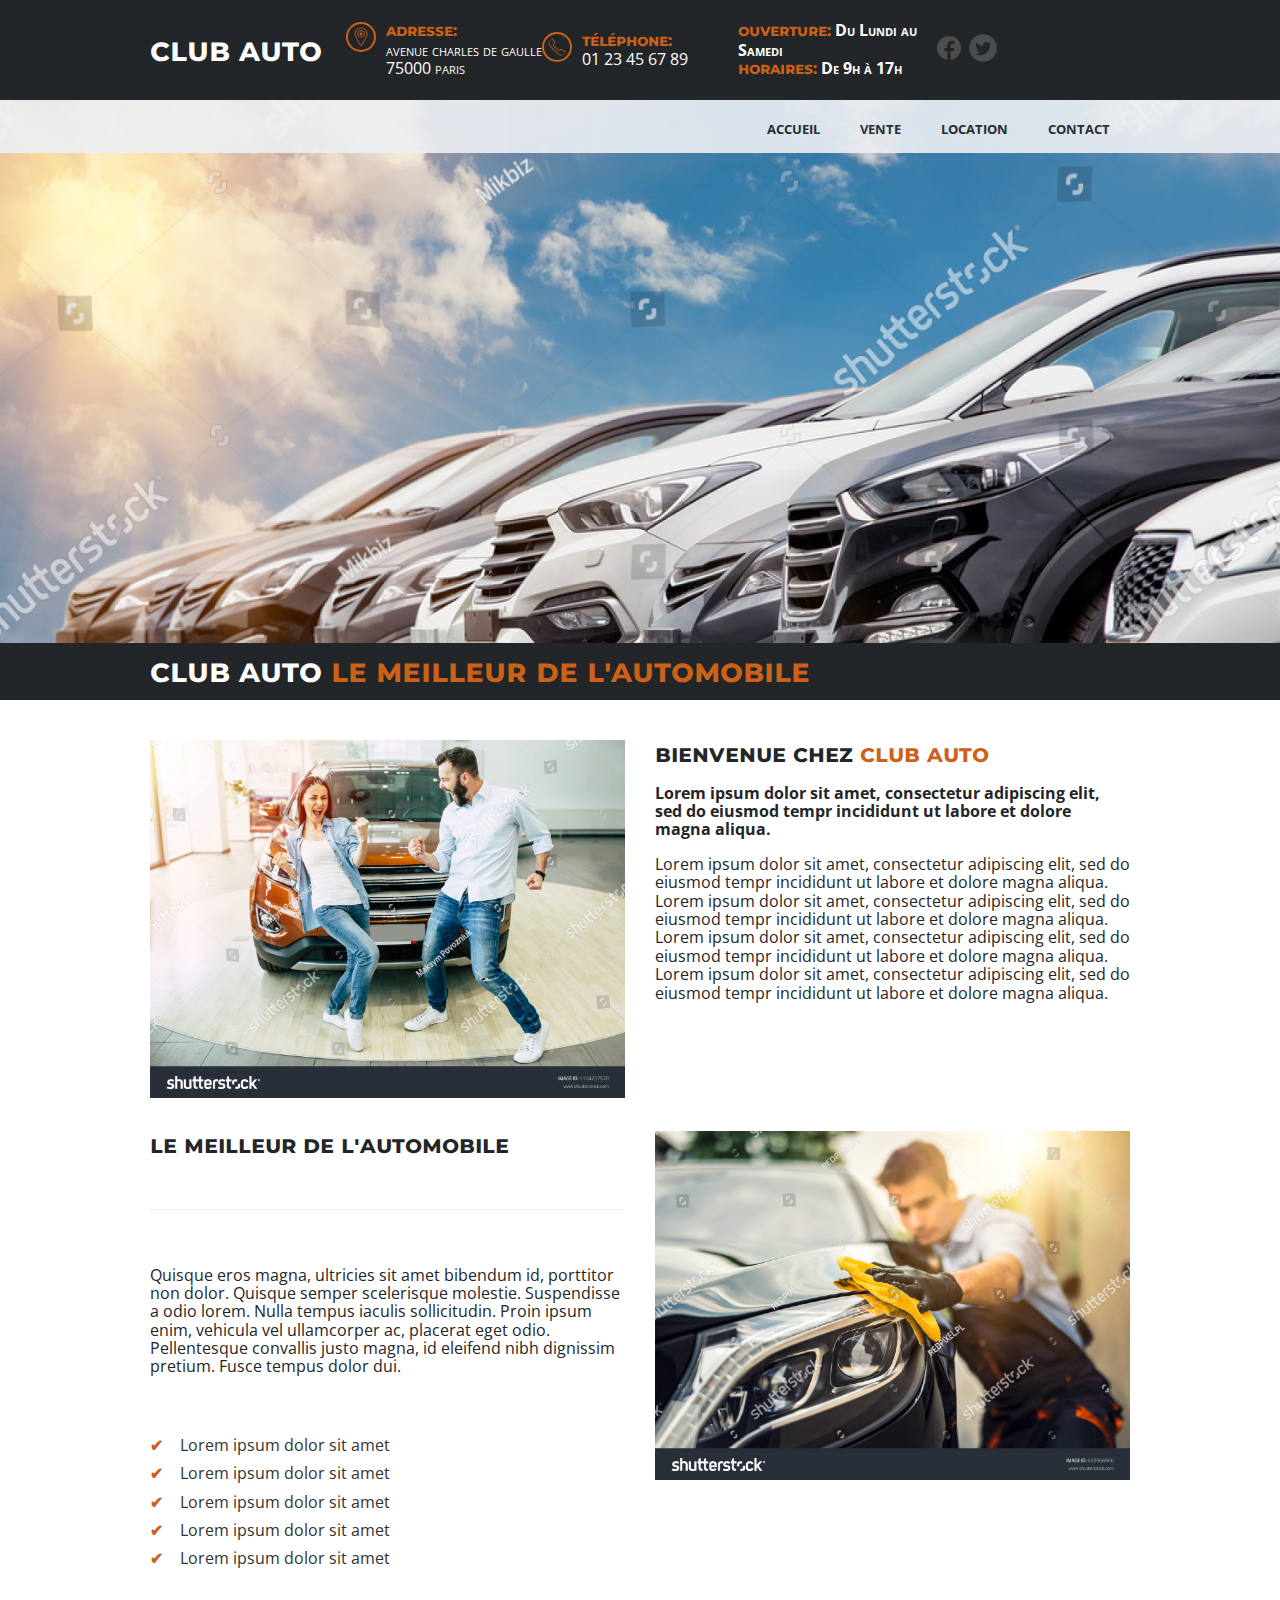
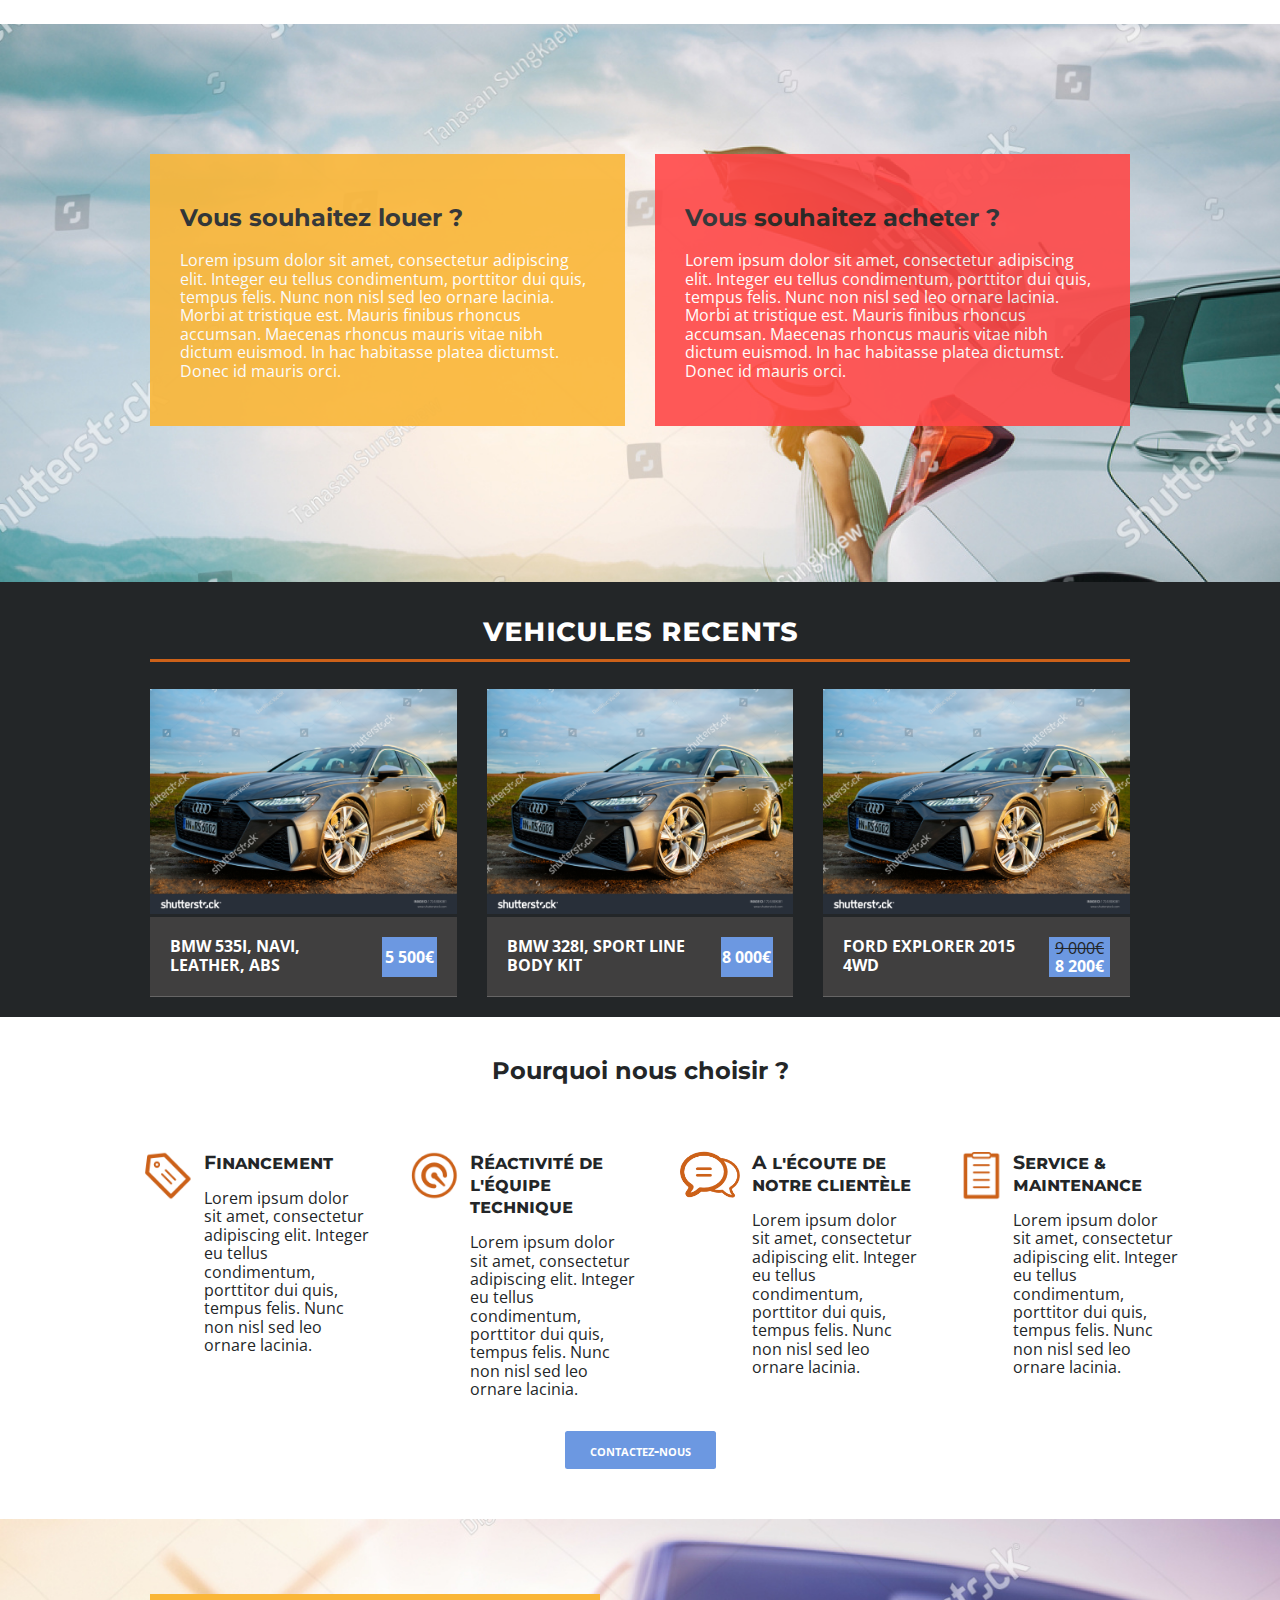
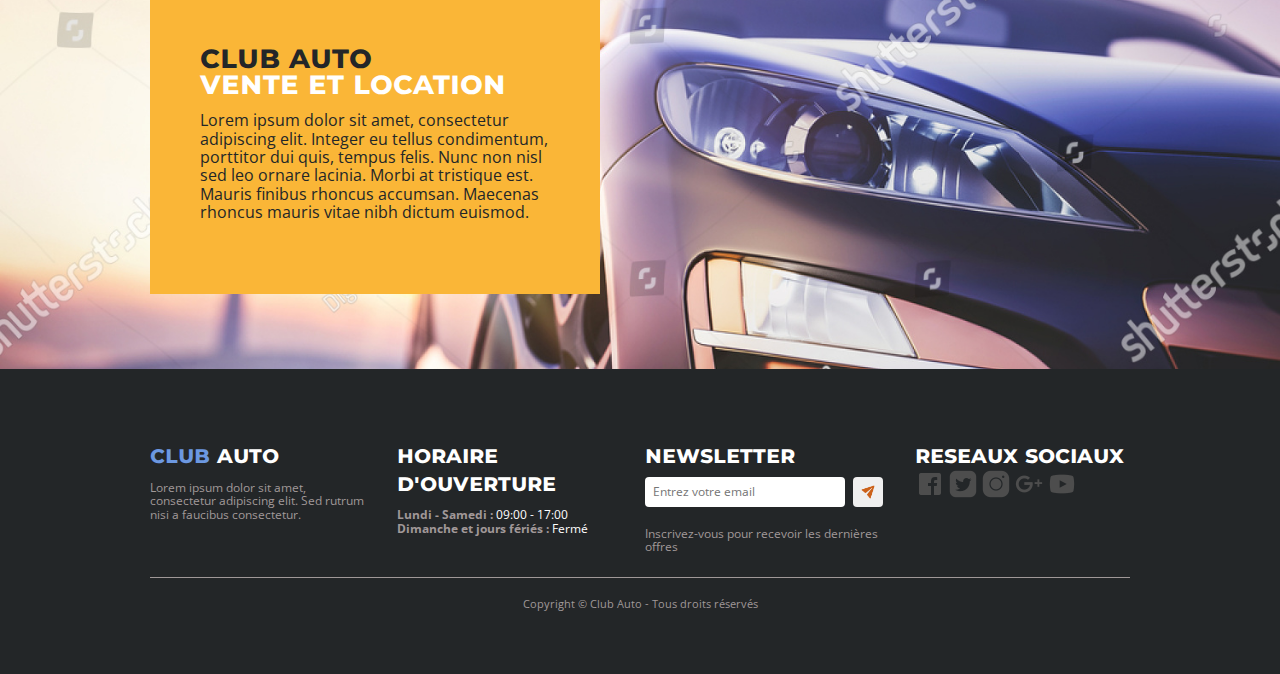
<file: index.html>
<!DOCTYPE html>
<html lang="fr">
  <head>
    <meta charset="utf-8" />
    <meta name="viewport" content="width=device-width, initial-scale=1.0" />
    <title>Club auto Le meilleur de l'automobile</title>
    <link rel="stylesheet" href="CSS/normalize.css" />
    <link rel="stylesheet" href="CSS/filRouge.css" />
  </head>
  <body>
    <header id="mainHeader">
      <div class="about smallCaps">
        <div class="logoHeader"><h1>club auto</h1></div>
        <div class="iconTextContact">
          <div class="iconWrapper">
            <img
              src="/images/iconAddress.png"
              class="iconRound"
              alt="iconAdress"
            />
          </div>
          <div class="textWrapper">
            <h2 class="noMargin orangeText">adresse:</h2>
            <p class="noMargin">
              avenue charles de gaulle <br />
              75000 paris
            </p>
          </div>
        </div>
        <div class="iconTextContact">
          <div class="iconWrapper">
            <img src="/images/iconPhone.png" class="iconRound" alt="iconTel" />
          </div>
          <div class="textWrapper">
            <h2 class="noMargin orangeText">téléphone:</h2>
            <p class="noMargin">01 23 45 67 89</p>
          </div>
        </div>
        <ul class="openingTextContact noMargin">
          <li class="textWrapper">
            <h2 class="orangeText">ouverture:</h2>
            <p><strong>Du Lundi au Samedi</strong></p>
          </li>
          <li class="textWrapper">
            <h2 class="orangeText">horaires:</h2>
            <p><strong>De 9h à 17h</strong></p>
          </li>
        </ul>
        <div class="social">
          <a href="https://www.facebook.com"
            ><img src="images/roundfb.png" alt="logoFcb"
          /></a>
          <a href="https://www.twitter.com"
            ><img src="images/roundtwt.png" alt="logoTwt"
          /></a>
        </div>
      </div>
      <nav id="mainNav">
        <ul class="noList">
          <li class="smallCaps">
            <a
              href="index.html"
              title="Vers la page d'accueil du site 'Club Auto'"
              >accueil</a
            >
          </li>
          <li class="smallCaps">
            <a
              href="vente.html"
              title="Vers la page de vente de voitures de ce site"
              >vente</a
            >
          </li>
          <li class="smallCaps">
            <a
              href="location.html"
              title="Vers la page de location de voitures de ce site"
              >location</a
            >
          </li>
          <li class="smallCaps">
            <a href="contact.html" title="Vers la page de contact de ce site"
              >contact</a
            >
          </li>
        </ul>
      </nav>
      <button id="menuToggle">
        <img src="/images/hamburger.svg" alt="Ouvrir / Fermer le menu" />
      </button>
    </header>
    <!--Ici se termine le #mainHeader-->
    <main id="pageContent">
      <header id="imgHeader" class="generalImg">
        <h1 class="smallCaps backBlack noMargin">
          club auto <strong>le meilleur de l'automobile</strong>
        </h1>
      </header>
      <section class="flexColumn" id="presentation">
        <!--partie à diviser en 4-->
        <div class="conteneurFlex">
          <div class="half">
            <!--1 image-->
            <img
              src="images/clients.jpg"
              alt="Deux personnes dansent dans un showroom de voitures"
              class="flexImg leftImg"
            />
          </div>
          <div class="half flexText">
            <!--2 texte-->
            <h2 class="smallCaps noMargin">
              bienvenue chez <strong>club auto</strong>
            </h2>
            <p class="bold">
              Lorem ipsum dolor sit amet, consectetur adipiscing elit, sed do
              eiusmod tempr incididunt ut labore et dolore magna aliqua.
            </p>
            <p>
              Lorem ipsum dolor sit amet, consectetur adipiscing elit, sed do
              eiusmod tempr incididunt ut labore et dolore magna aliqua. Lorem
              ipsum dolor sit amet, consectetur adipiscing elit, sed do eiusmod
              tempr incididunt ut labore et dolore magna aliqua. Lorem ipsum
              dolor sit amet, consectetur adipiscing elit, sed do eiusmod tempr
              incididunt ut labore et dolore magna aliqua. Lorem ipsum dolor sit
              amet, consectetur adipiscing elit, sed do eiusmod tempr incididunt
              ut labore et dolore magna aliqua.
            </p>
          </div>
        </div>
        <div class="conteneurFlex">
          <div class="half">
            <!--3 texte-->
            <h2 class="smallCaps noMargin border">
              le meilleur de l'automobile
            </h2>
            <p class="space">
              Quisque eros magna, ultricies sit amet bibendum id, porttitor non
              dolor. Quisque semper scelerisque molestie. Suspendisse a odio
              lorem. Nulla tempus iaculis sollicitudin. Proin ipsum enim,
              vehicula vel ullamcorper ac, placerat eget odio. Pellentesque
              convallis justo magna, id eleifend nibh dignissim pretium. Fusce
              tempus dolor dui.
            </p>
            <ul class="checklist">
              <li>Lorem ipsum dolor sit amet</li>
              <li>Lorem ipsum dolor sit amet</li>
              <li>Lorem ipsum dolor sit amet</li>
              <li>Lorem ipsum dolor sit amet</li>
              <li>Lorem ipsum dolor sit amet</li>
            </ul>
          </div>
          <div class="half">
            <!--4 image-->
            <img
              src="images/entretien.jpg"
              alt="Entretien de voiture"
              class="flexImg rightImg"
            />
          </div>
        </div>
      </section>
      <section id="store" class="generalImg">
        <div class="rentSell">
          <div class="yellow">
            <h2>Vous souhaitez louer ?</h2>
            <p>
              Lorem ipsum dolor sit amet, consectetur adipiscing elit. Integer
              eu tellus condimentum, porttitor dui quis, tempus felis. Nunc non
              nisl sed leo ornare lacinia. Morbi at tristique est. Mauris
              finibus rhoncus accumsan. Maecenas rhoncus mauris vitae nibh
              dictum euismod. In hac habitasse platea dictumst. Donec id mauris
              orci.
            </p>
          </div>
          <div class="red">
            <h2>Vous souhaitez acheter ?</h2>
            <p>
              Lorem ipsum dolor sit amet, consectetur adipiscing elit. Integer
              eu tellus condimentum, porttitor dui quis, tempus felis. Nunc non
              nisl sed leo ornare lacinia. Morbi at tristique est. Mauris
              finibus rhoncus accumsan. Maecenas rhoncus mauris vitae nibh
              dictum euismod. In hac habitasse platea dictumst. Donec id mauris
              orci.
            </p>
          </div>
        </div>
        <div class="recentVehicles">
          <h2 class="smallCaps whiteFont">vehicules recents</h2>
          <!--Choix des véhicules-->
          <div class="row">
            <div>
              <img src="images/vehicule2.jpg" alt="BMW 535i" />
              <div class="rowReverse">
                <button class="button1">5 500€</button>
                <p class="noMargin">BMW 535I, NAVI, LEATHER, ABS</p>
              </div>
            </div>
            <div>
              <img src="images/vehicule2.jpg" alt="BMW 328i" />
              <div class="rowReverse">
                <button class="button1">8 000€</button>
                <p class="noMargin">BMW 328I, SPORT LINE BODY KIT</p>
              </div>
            </div>
            <div>
              <img src="images/vehicule2.jpg" alt="BMW 535i" />
              <div class="rowReverse">
                <button class="button2">
                  <s class="black">9 000€</s><br />
                  8 200€
                </button>
                <p class="noMargin">FORD EXPLORER 2015 4WD</p>
              </div>
            </div>
          </div>
        </div>
      </section>
      <!--fin store-->
      <section class="reasons">
        <h2 class="noMargin">Pourquoi nous choisir ?</h2>
        <dl class="lists">
          <dd><img src="images/icon1.png" alt="finance" class="logo" /></dd>
          <dt>
            <h2 class="smallCaps noMargin smallerTitle">Financement</h2>
            <p>
              Lorem ipsum dolor sit amet, consectetur adipiscing elit. Integer
              eu tellus condimentum, porttitor dui quis, tempus felis. Nunc non
              nisl sed leo ornare lacinia.
            </p>
          </dt>
          <dd><img src="images/icon2.png" alt="reactivity" class="logo" /></dd>
          <dt>
            <h2 class="smallCaps noMargin smallerTitle">
              Réactivité de l'équipe technique
            </h2>
            <p>
              Lorem ipsum dolor sit amet, consectetur adipiscing elit. Integer
              eu tellus condimentum, porttitor dui quis, tempus felis. Nunc non
              nisl sed leo ornare lacinia.
            </p>
          </dt>
          <dd><img src="images/icon3.png" alt="listenning" class="logo" /></dd>
          <dt>
            <h2 class="smallCaps noMargin smallerTitle">
              A l'écoute de notre clientèle
            </h2>
            <p>
              Lorem ipsum dolor sit amet, consectetur adipiscing elit. Integer
              eu tellus condimentum, porttitor dui quis, tempus felis. Nunc non
              nisl sed leo ornare lacinia.
            </p>
          </dt>
          <dd><img src="images/icon4.png" alt="maintenance" class="logo" /></dd>
          <dt>
            <h2 class="smallCaps noMargin smallerTitle">
              Service &amp; maintenance
            </h2>
            <p>
              Lorem ipsum dolor sit amet, consectetur adipiscing elit. Integer
              eu tellus condimentum, porttitor dui quis, tempus felis. Nunc non
              nisl sed leo ornare lacinia.
            </p>
          </dt>
        </dl>
        <a href="contact.html"
          ><button type="submit" class="blueButton smallCaps">
            contactez-nous
          </button></a
        >
      </section>
      <section class="recap generalImg">
        <div class="yellow">
          <h1 class="smallCaps">
            club auto <br />
            <strong>vente et location</strong>
          </h1>
          <p>
            Lorem ipsum dolor sit amet, consectetur adipiscing elit. Integer eu
            tellus condimentum, porttitor dui quis, tempus felis. Nunc non nisl
            sed leo ornare lacinia. Morbi at tristique est. Mauris finibus
            rhoncus accumsan. Maecenas rhoncus mauris vitae nibh dictum euismod.
          </p>
        </div>
      </section>
    </main>
    <!--Ici se termine le #pageContent-->
    <footer id="mainFooter">
      <div class="divFooter">
        <div class="divF1">
          <h1 class="smallCaps h1Footer">
            <strong class="titleColor">club</strong> auto
          </h1>
          <p class="greyFont">
            Lorem ipsum dolor sit amet, consectetur adipiscing elit. Sed rutrum
            nisi a faucibus consectetur.
          </p>
        </div>
        <div class="divF2">
          <h1 class="smallCaps h1Footer">horaire d'ouverture</h1>
          <p>
            <strong class="greyFont">Lundi - Samedi :</strong> 09:00 - 17:00
            <br />
            <strong class="greyFont">Dimanche et jours fériés :</strong> Fermé
          </p>
        </div>
        <div class="divF3">
          <h1 class="smallCaps h1Footer">newsletter</h1>
          <div class="newsletterInput">
            <input
              type="email"
              placeholder="Entrez votre email"
              name="email"
              id="email"
            />
            <button><img src="images/send.png" alt="Envoyer" /></button>
          </div>
          <p class="greyFont">
            Inscrivez-vous pour recevoir les dernières offres
          </p>
        </div>
        <div class="divF4">
          <h1 class="smallCaps h1Footer">reseaux sociaux</h1>
          <a href="https://www.facebook.com/"
            ><img src="images/squarefb.png" alt="logoFcb"
          /></a>
          <a href="https://www.twitter.com"
            ><img src="images/squaretwt.png" alt="logoTwt"
          /></a>
          <a href="https://www.instagram.com"
            ><img src="images/insta.png" alt="logoInsta"
          /></a>
          <a href="https://www.google.com"
            ><img src="images/google.png" alt="logoGoogle"
          /></a>
          <a href="https://www.youtube.com"
            ><img src="images/ytb.png" alt="logoYtb"
          /></a>
        </div>
      </div>
      <p id="copyright">Copyright &copy; Club Auto - Tous droits réservés</p>
    </footer>
    <!--Ici se termine le #mainFooter-->
  </body>
</html>
</file>
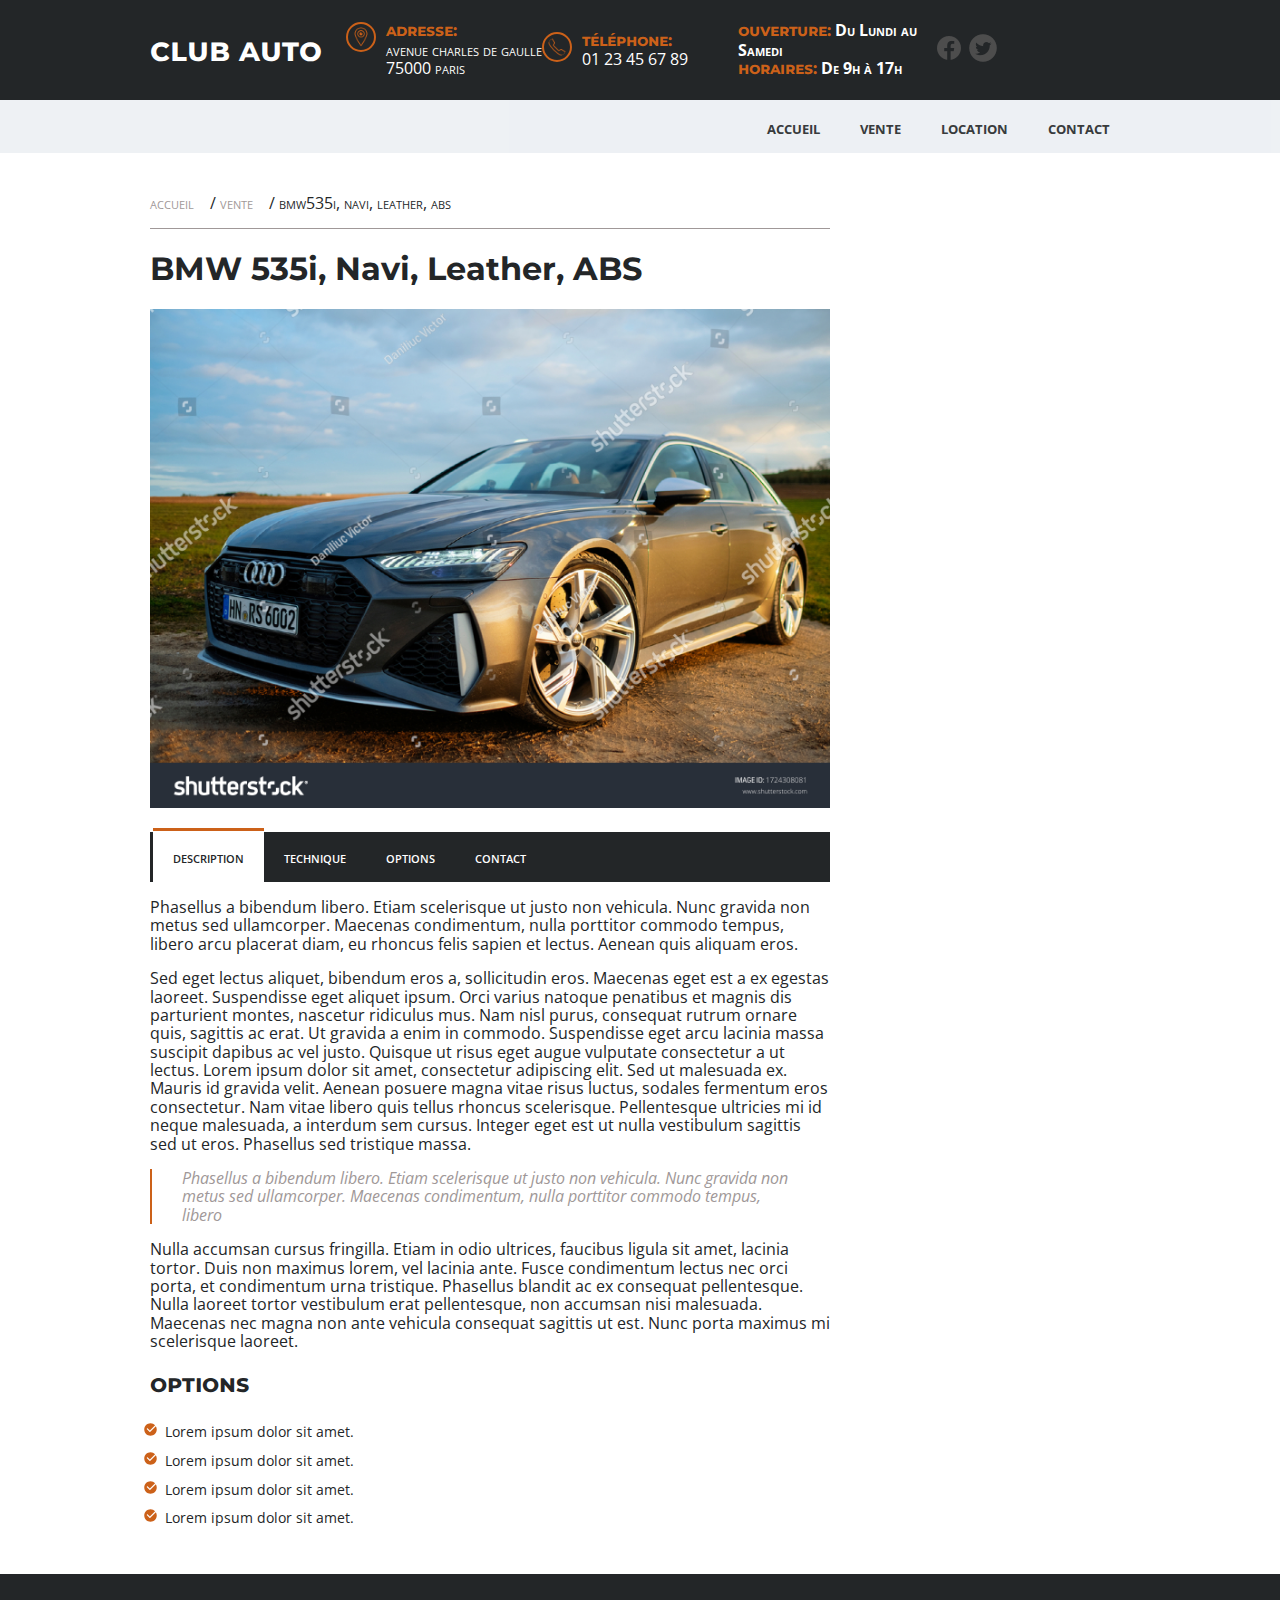
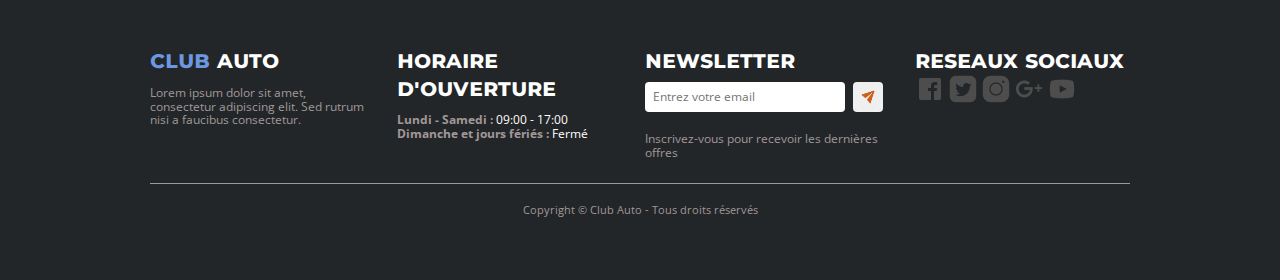
<file: bmw535i.html>
<!DOCTYPE html>
<html lang="fr">
  <head>
    <meta charset="utf-8" />
    <meta name="viewport" content="width=device-width, initial-scale=1.0" />
    <title>
      Club auto Le meilleur de l'automobile - BMW535i, Navi, Leather, ABS
    </title>
    <link rel="stylesheet" href="CSS/normalize.css" />
    <link rel="stylesheet" href="CSS/filRouge.css" />
  </head>
  <body>
    <header id="mainHeader">
      <div class="about smallCaps">
        <div class="logoHeader"><h1>club auto</h1></div>
        <div class="iconTextContact">
          <div class="iconWrapper">
            <img
              src="/images/iconAddress.png"
              class="iconRound"
              alt="iconAdress"
            />
          </div>
          <div class="textWrapper">
            <h2 class="noMargin orangeText">adresse:</h2>
            <p class="noMargin">
              avenue charles de gaulle <br />
              75000 paris
            </p>
          </div>
        </div>
        <div class="iconTextContact">
          <div class="iconWrapper">
            <img src="/images/iconPhone.png" class="iconRound" alt="iconTel" />
          </div>
          <div class="textWrapper">
            <h2 class="noMargin orangeText">téléphone:</h2>
            <p class="noMargin">01 23 45 67 89</p>
          </div>
        </div>
        <ul class="openingTextContact noMargin">
          <li class="textWrapper">
            <h2 class="orangeText">ouverture:</h2>
            <p><strong>Du Lundi au Samedi</strong></p>
          </li>
          <li class="textWrapper">
            <h2 class="orangeText">horaires:</h2>
            <p><strong>De 9h à 17h</strong></p>
          </li>
        </ul>
        <div class="social">
          <a href="https://www.facebook.com"
            ><img src="images/roundfb.png" alt="logoFcb"
          /></a>
          <a href="https://www.twitter.com"
            ><img src="images/roundtwt.png" alt="logoTwt"
          /></a>
        </div>
      </div>
      <nav id="mainNav">
        <ul class="noList">
          <li class="smallCaps">
            <a
              href="index.html"
              title="Vers la page d'accueil du site 'Club Auto'"
              >accueil</a
            >
          </li>
          <li class="smallCaps">
            <a
              href="vente.html"
              title="Vers la page de vente de voitures de ce site"
              >vente</a
            >
          </li>
          <li class="smallCaps">
            <a
              href="location.html"
              title="Vers la page de location de voitures de ce site"
              >location</a
            >
          </li>
          <li class="smallCaps">
            <a href="contact.html" title="Vers la page de contact de ce site"
              >contact</a
            >
          </li>
        </ul>
      </nav>
      <button id="menuToggle">
        <img src="/images/hamburger.svg" alt="Ouvrir / Fermer le menu" />
      </button>
    </header>
    <!--Ici se termine le #mainHeader-->
    <section id="pageContent" class="bmw535i">
      <ul class="breadcrumb smallCaps">
        <li><a href="index.html">accueil</a></li>
        <li><a href="vente.html">vente</a></li>
        <li>bmw535i, navi, leather, abs</li>
      </ul>
      <h1>BMW 535i, Navi, Leather, ABS</h1>
      <img src="/images/vehicule2.jpg" alt="BMW535i" />
      <nav id="pageNav">
        <ul class="noList">
          <li class="smallCaps">
            <a href="/bmw535i.html" class="activeTab">description</a>
          </li>
          <li class="smallCaps"><a href="/bmw535i.html">technique</a></li>
          <li class="smallCaps"><a href="/bmw535i.html">options</a></li>
          <li class="smallCaps"><a href="/bmw535i.html">contact</a></li>
        </ul>
      </nav>
      <p>
        Phasellus a bibendum libero. Etiam scelerisque ut justo non vehicula.
        Nunc gravida non metus sed ullamcorper. Maecenas condimentum, nulla
        porttitor commodo tempus, libero arcu placerat diam, eu rhoncus felis
        sapien et lectus. Aenean quis aliquam eros.
      </p>
      <p>
        Sed eget lectus aliquet, bibendum eros a, sollicitudin eros. Maecenas
        eget est a ex egestas laoreet. Suspendisse eget aliquet ipsum. Orci
        varius natoque penatibus et magnis dis parturient montes, nascetur
        ridiculus mus. Nam nisl purus, consequat rutrum ornare quis, sagittis ac
        erat. Ut gravida a enim in commodo. Suspendisse eget arcu lacinia massa
        suscipit dapibus ac vel justo. Quisque ut risus eget augue vulputate
        consectetur a ut lectus. Lorem ipsum dolor sit amet, consectetur
        adipiscing elit. Sed ut malesuada ex. Mauris id gravida velit. Aenean
        posuere magna vitae risus luctus, sodales fermentum eros consectetur.
        Nam vitae libero quis tellus rhoncus scelerisque. Pellentesque ultricies
        mi id neque malesuada, a interdum sem cursus. Integer eget est ut nulla
        vestibulum sagittis sed ut eros. Phasellus sed tristique massa.
      </p>
      <blockquote>
        Phasellus a bibendum libero. Etiam scelerisque ut justo non vehicula.
        Nunc gravida non metus sed ullamcorper. Maecenas condimentum, nulla
        porttitor commodo tempus, libero
      </blockquote>
      <p>
        Nulla accumsan cursus fringilla. Etiam in odio ultrices, faucibus ligula
        sit amet, lacinia tortor. Duis non maximus lorem, vel lacinia ante.
        Fusce condimentum lectus nec orci porta, et condimentum urna tristique.
        Phasellus blandit ac ex consequat pellentesque. Nulla laoreet tortor
        vestibulum erat pellentesque, non accumsan nisi malesuada. Maecenas nec
        magna non ante vehicula consequat sagittis ut est. Nunc porta maximus mi
        scelerisque laoreet.
      </p>

      <h2 class="smallCaps">options</h2>
      <ul class="carOptions">
        <li>Lorem ipsum dolor sit amet.</li>
        <li>Lorem ipsum dolor sit amet.</li>
        <li>Lorem ipsum dolor sit amet.</li>
        <li>Lorem ipsum dolor sit amet.</li>
      </ul>
    </section>
    <!--Ici se termine le #pageContent-->
    <footer id="mainFooter">
      <div class="divFooter">
        <div class="divF1">
          <h1 class="smallCaps h1Footer">
            <strong class="titleColor">club</strong> auto
          </h1>
          <p class="greyFont">
            Lorem ipsum dolor sit amet, consectetur adipiscing elit. Sed rutrum
            nisi a faucibus consectetur.
          </p>
        </div>
        <div class="divF2">
          <h1 class="smallCaps h1Footer">horaire d'ouverture</h1>
          <p>
            <strong class="greyFont">Lundi - Samedi :</strong> 09:00 - 17:00
            <br />
            <strong class="greyFont">Dimanche et jours fériés :</strong> Fermé
          </p>
        </div>
        <div class="divF3">
          <h1 class="smallCaps h1Footer">newsletter</h1>
          <div class="newsletterInput">
            <input
              type="email"
              placeholder="Entrez votre email"
              name="email"
              id="email"
            />
            <button><img src="images/send.png" alt="Envoyer" /></button>
          </div>
          <p class="greyFont">
            Inscrivez-vous pour recevoir les dernières offres
          </p>
        </div>
        <div class="divF4">
          <h1 class="smallCaps h1Footer">reseaux sociaux</h1>
          <a href="https://www.facebook.com/"
            ><img src="images/squarefb.png" alt="logoFcb"
          /></a>
          <a href="https://www.twitter.com"
            ><img src="images/squaretwt.png" alt="logoTwt"
          /></a>
          <a href="https://www.instagram.com"
            ><img src="images/insta.png" alt="logoInsta"
          /></a>
          <a href="https://www.google.com"
            ><img src="images/google.png" alt="logoGoogle"
          /></a>
          <a href="https://www.youtube.com"
            ><img src="images/ytb.png" alt="logoYtb"
          /></a>
        </div>
      </div>
      <p id="copyright">Copyright &copy; Club Auto - Tous droits réservés</p>
    </footer>
    <!--Ici se termine le #mainFooter-->
  </body>
</html>
</file>
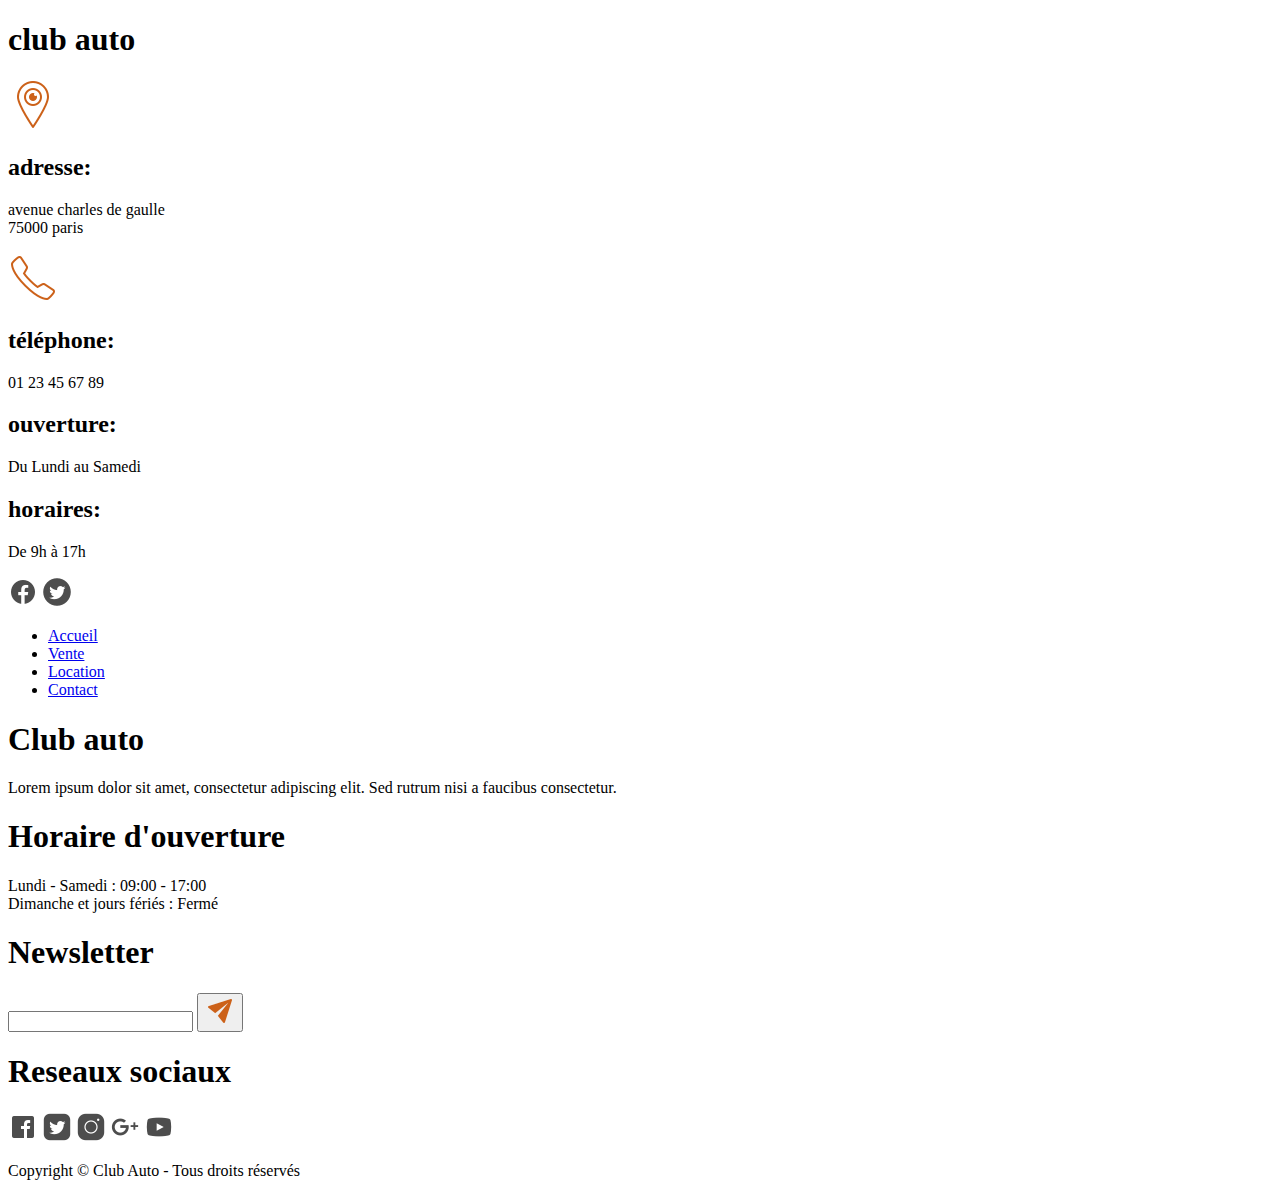
<file: codeMinimum.html>
<!DOCTYPE html>
<html lang="fr">
    <head>
        <meta charset="utf-8">
        <meta name="viewport" content="width=device-width, initial-scale=1.0">
        <title>Club auto Le meilleur de l'automobile</title>
    </head>
    <body>
        <header id="mainHeader">
            <div class="about smallCaps">
            <!--encore une sombre histoire de colonnes-->
                <h1>club auto</h1>
                <div id="div1">
                    <img src="/images/iconAddress.png" alt="iconAdress">
                    <h2>adresse:</h2>
                    <p>avenue charles de gaulle <br>
                    75000 paris</p>
                </div>
                <div id="div2">
                    <img src="/images/iconPhone.png" alt="iconTel">
                    <h2>téléphone:</h2>
                    <p>01 23 45 67 89</p>
                </div>
                <div id="div3">
                    <h2>ouverture:</h2>
                    <p>Du Lundi au Samedi</p>
                    <h2>horaires:</h2>
                    <p>De 9h à 17h</p>
                </div>
                <div id="div4">
                    <a href="https://www.facebook.com"><img src="/images/roundfb.png" alt="logoFcb"></a>
                    <a href="https://www.twitter.com"><img src="/images/roundtwt.png" alt="logoTwt"></a>
                </div>
            </div>
            <nav id="mainNav">
                <ul class="noList">
                    <li><a href="index.html" title="Vers la page d'accueil du site 'Club Auto'">Accueil</a></li>
                    <li><a href="vente.html" title="Vers la page de vente de voitures de ce site">Vente</a></li>
                    <li><a href="location.html" title="Vers la page de location de voitures de ce site">Location</a></li>
                    <li><a href="contact.html" title="Vers la page de contact de ce site">Contact</a></li>
                </ul>
            </nav>
        </header><!--Ici se termine le #mainHeader-->
        <section id="pageContent">

        </section><!--Ici se termine le #pageContent-->
        <footer id="mainFooter">
            <div>
                <h1>Club auto</h1>
                <p>Lorem ipsum dolor sit amet, consectetur adipiscing elit. Sed rutrum nisi a faucibus consectetur.</p>
            </div>
            <div>
                <h1>Horaire d'ouverture</h1>
                <p>Lundi - Samedi : 09:00 - 17:00 <br>
                Dimanche et jours fériés : Fermé</p>
            </div>
            <div>
                <h1>Newsletter</h1>
                <input type="email" name="email" id="email"> 
                <button><img src="/images/send.png" alt="Envoyer"></button>
            </div> 
            <div>
                <h1>Reseaux sociaux</h1>
                <a href="https://www.facebook.com/"><img src="/images/squarefb.png" alt="logoFcb"></a>
                <a href="https://www.twitter.com"><img src="/images/squaretwt.png" alt="logoTwt"></a>
                <a href="https://www.instagram.com"><img src="/images/insta.png" alt="logoInsta"></a>
                <a href="https://www.google.com"><img src="/images/google.png" alt="logoGoogle"></a>
                <a href="https://www.youtube.com"><img src="/images/ytb.png" alt="logoYtb"></a>
            </div>
            <p>Copyright &copy; Club Auto - Tous droits réservés</p>
        </footer><!--Ici se termine le #mainFooter-->
    </body>
</html>
</file>
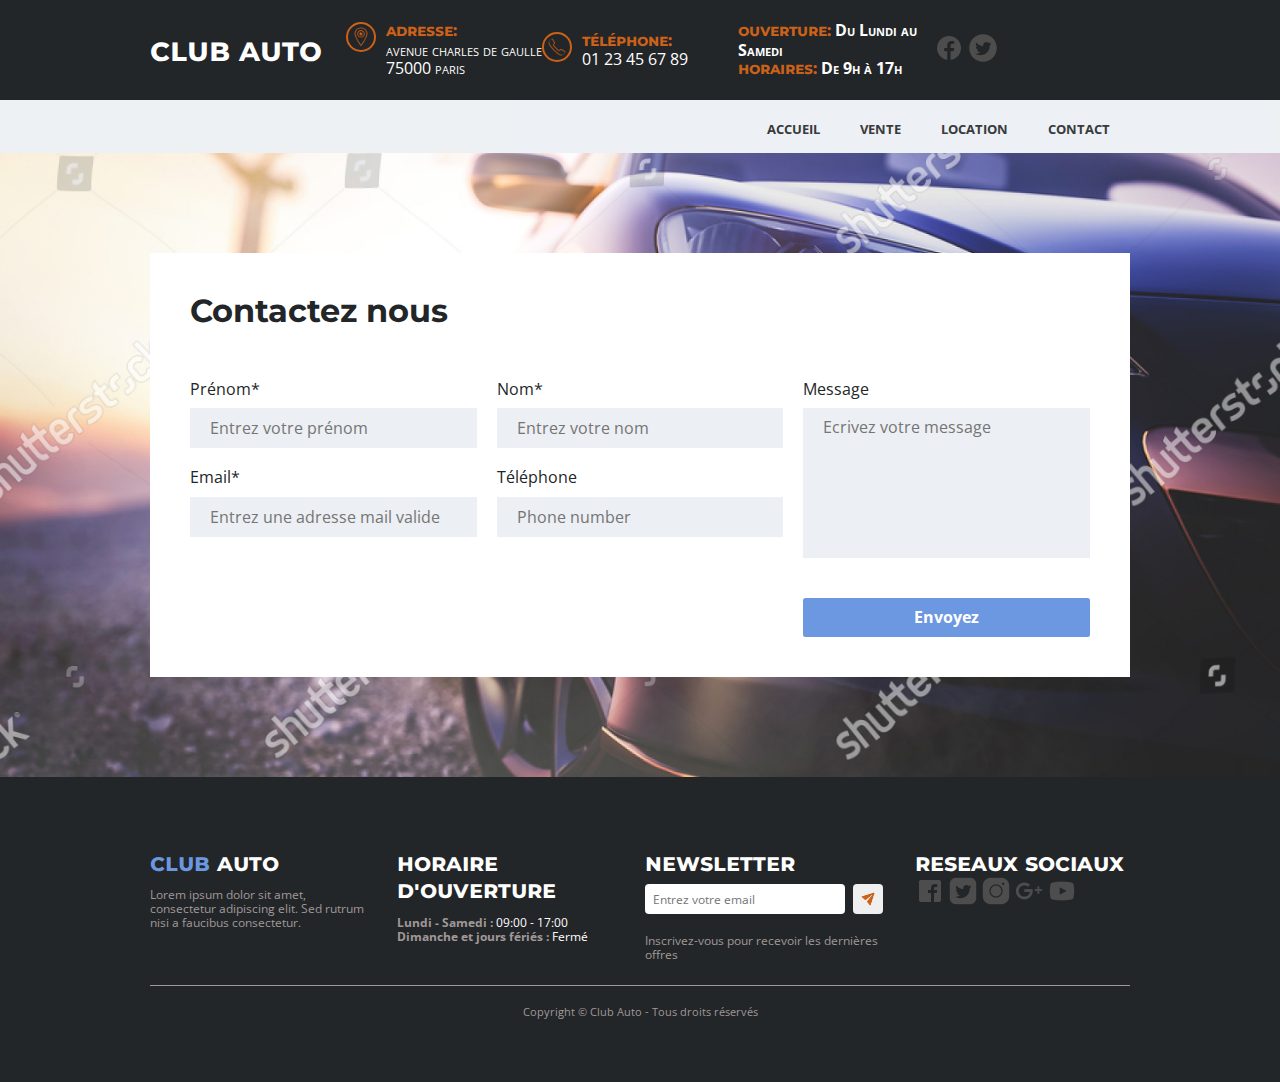
<file: contact.html>
<!DOCTYPE html>
<html lang="fr">
  <head>
    <meta charset="utf-8" />
    <meta name="viewport" content="width=device-width, initial-scale=1.0" />
    <title>Club auto Le meilleur de l'automobile - Contactez-nous</title>
    <link rel="stylesheet" href="CSS/normalize.css" />
    <link rel="stylesheet" href="CSS/filRouge.css" />
  </head>
  <body>
    <header id="mainHeader">
      <div class="about smallCaps">
        <div class="logoHeader"><h1>club auto</h1></div>
        <div class="iconTextContact">
          <div class="iconWrapper">
            <img
              src="/images/iconAddress.png"
              class="iconRound"
              alt="iconAdress"
            />
          </div>
          <div class="textWrapper">
            <h2 class="noMargin orangeText">adresse:</h2>
            <p class="noMargin">
              avenue charles de gaulle <br />
              75000 paris
            </p>
          </div>
        </div>
        <div class="iconTextContact">
          <div class="iconWrapper">
            <img src="/images/iconPhone.png" class="iconRound" alt="iconTel" />
          </div>
          <div class="textWrapper">
            <h2 class="noMargin orangeText">téléphone:</h2>
            <p class="noMargin">01 23 45 67 89</p>
          </div>
        </div>
        <ul class="openingTextContact noMargin">
          <li class="textWrapper">
            <h2 class="orangeText">ouverture:</h2>
            <p><strong>Du Lundi au Samedi</strong></p>
          </li>
          <li class="textWrapper">
            <h2 class="orangeText">horaires:</h2>
            <p><strong>De 9h à 17h</strong></p>
          </li>
        </ul>
        <div class="social">
          <a href="https://www.facebook.com"
            ><img src="images/roundfb.png" alt="logoFcb"
          /></a>
          <a href="https://www.twitter.com"
            ><img src="images/roundtwt.png" alt="logoTwt"
          /></a>
        </div>
      </div>
      <nav id="mainNav">
        <ul class="noList">
          <li class="smallCaps">
            <a
              href="index.html"
              title="Vers la page d'accueil du site 'Club Auto'"
              >accueil</a
            >
          </li>
          <li class="smallCaps">
            <a
              href="vente.html"
              title="Vers la page de vente de voitures de ce site"
              >vente</a
            >
          </li>
          <li class="smallCaps">
            <a
              href="location.html"
              title="Vers la page de location de voitures de ce site"
              >location</a
            >
          </li>
          <li class="smallCaps">
            <a href="contact.html" title="Vers la page de contact de ce site"
              >contact</a
            >
          </li>
        </ul>
      </nav>
      <button id="menuToggle">
        <img src="/images/hamburger.svg" alt="Ouvrir / Fermer le menu" />
      </button>
    </header>
    <!--Ici se termine le #mainHeader-->
    <main id="pageContent" class="contact imgContact generalImg">
      <div>
        <h1>Contactez nous</h1>
        <form id="frmContact" action="merci.html">
          <div>
            <div>
              <label for="fName">Prénom*</label>
              <input
                type="text"
                name="fName"
                id="fName"
                required
                placeholder="Entrez votre prénom"
              />
            </div>
            <div>
              <label for="email">Email*</label>
              <input
                type="email"
                name="email"
                id="email"
                required
                placeholder="Entrez une adresse mail valide"
              />
            </div>
            <!--1ere colonne-->
          </div>
          <div>
            <div>
              <label for="lName">Nom*</label>
              <input
                type="text"
                name="lName"
                id="lName"
                required
                placeholder="Entrez votre nom"
              />
            </div>
            <div>
              <label for="pNumber">Téléphone</label>
              <input
                type="tel"
                name="pNumber"
                id="pNumber"
                placeholder="Phone number"
              />
            </div>
            <!--2e colonne-->
          </div>
          <div>
            <div>
              <label for="message">Message</label>
              <textarea
                name="message"
                id="message"
                placeholder="Ecrivez votre message"
              ></textarea>
            </div>
          </div>
          <!--3e colonne-->
          <button type="submit" class="blueButton">Envoyez</button>
        </form>
      </div>
    </main>
    <!--Ici se termine le #pageContent-->
    <footer id="mainFooter">
      <div class="divFooter">
        <div class="divF1">
          <h1 class="smallCaps h1Footer">
            <strong class="titleColor">club</strong> auto
          </h1>
          <p class="greyFont">
            Lorem ipsum dolor sit amet, consectetur adipiscing elit. Sed rutrum
            nisi a faucibus consectetur.
          </p>
        </div>
        <div class="divF2">
          <h1 class="smallCaps h1Footer">horaire d'ouverture</h1>
          <p>
            <strong class="greyFont">Lundi - Samedi :</strong> 09:00 - 17:00
            <br />
            <strong class="greyFont">Dimanche et jours fériés :</strong> Fermé
          </p>
        </div>
        <div class="divF3">
          <h1 class="smallCaps h1Footer">newsletter</h1>
          <div class="newsletterInput">
            <input
              type="email"
              placeholder="Entrez votre email"
              name="email"
              id="email"
            />
            <button><img src="images/send.png" alt="Envoyer" /></button>
          </div>
          <p class="greyFont">
            Inscrivez-vous pour recevoir les dernières offres
          </p>
        </div>
        <div class="divF4">
          <h1 class="smallCaps h1Footer">reseaux sociaux</h1>
          <a href="https://www.facebook.com/"
            ><img src="images/squarefb.png" alt="logoFcb"
          /></a>
          <a href="https://www.twitter.com"
            ><img src="images/squaretwt.png" alt="logoTwt"
          /></a>
          <a href="https://www.instagram.com"
            ><img src="images/insta.png" alt="logoInsta"
          /></a>
          <a href="https://www.google.com"
            ><img src="images/google.png" alt="logoGoogle"
          /></a>
          <a href="https://www.youtube.com"
            ><img src="images/ytb.png" alt="logoYtb"
          /></a>
        </div>
      </div>
      <p id="copyright">Copyright &copy; Club Auto - Tous droits réservés</p>
    </footer>
    <!--Ici se termine le #mainFooter-->
  </body>
</html>
</file>
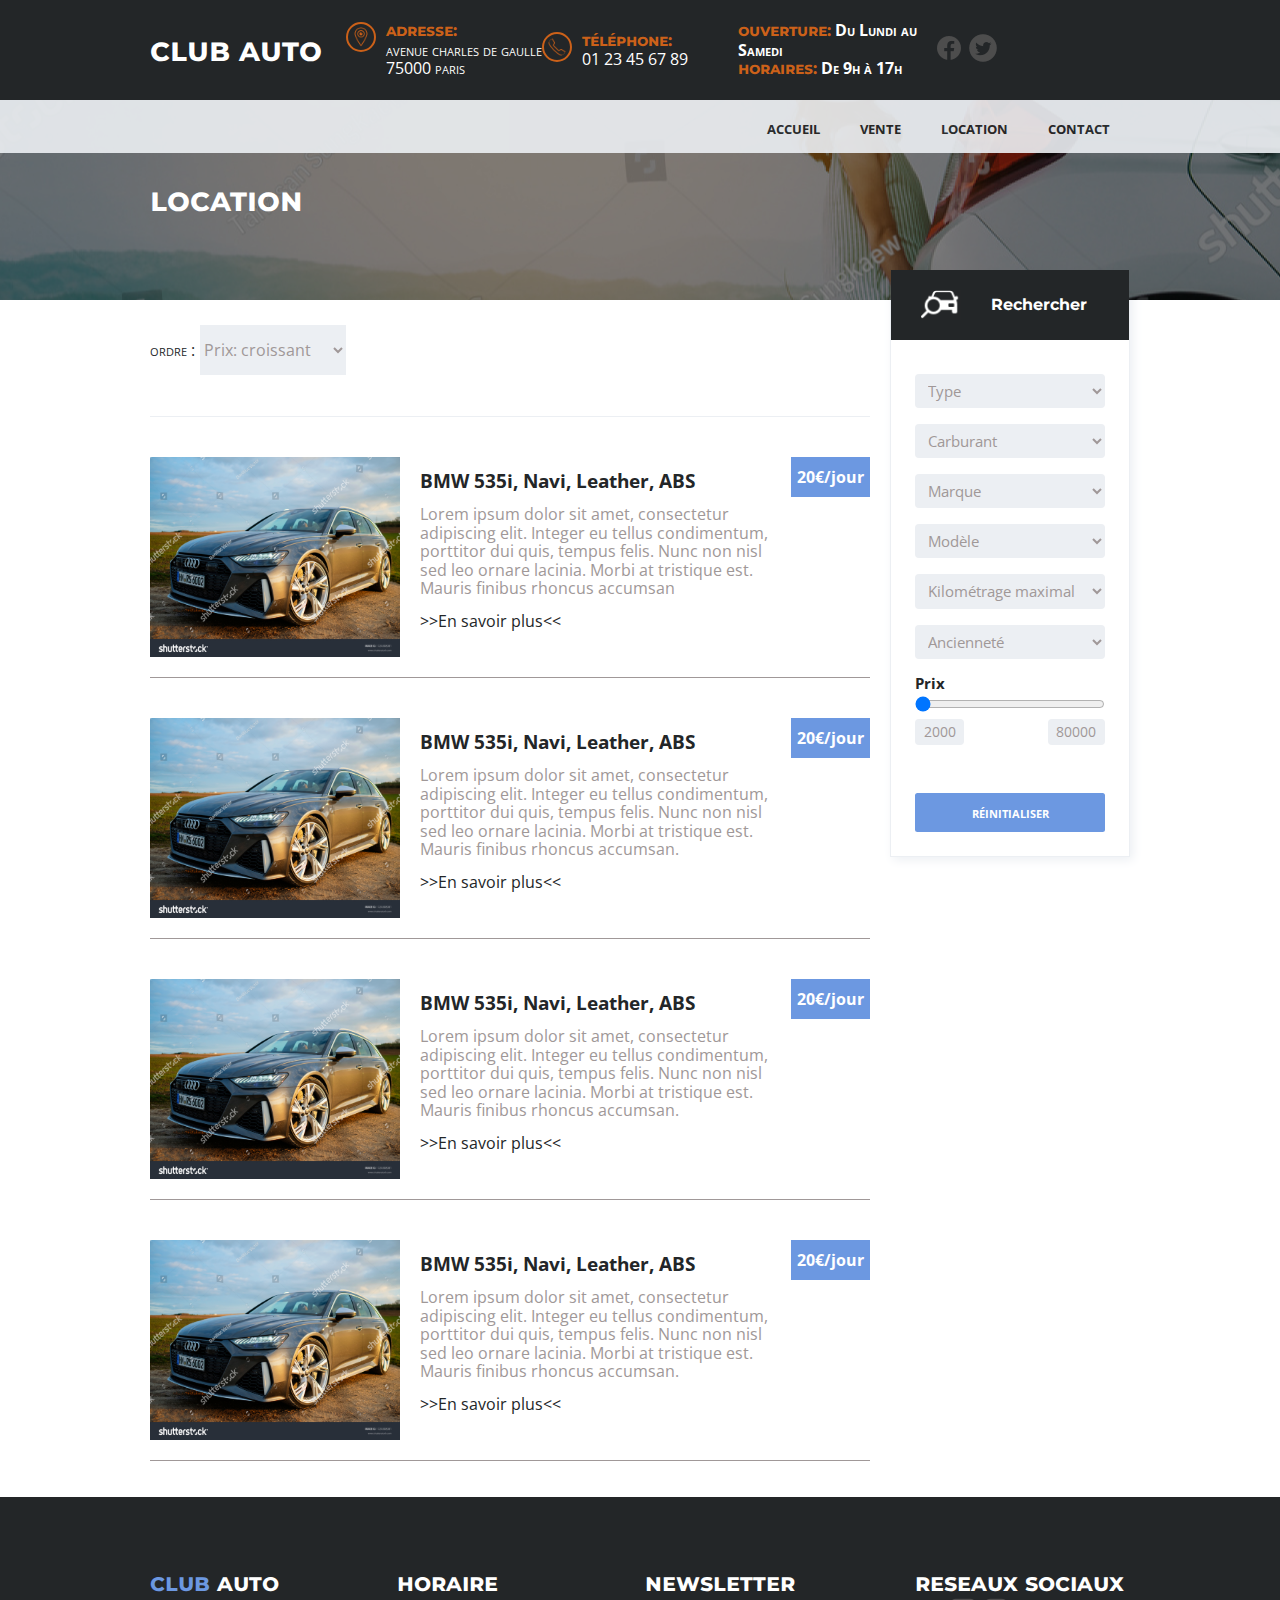
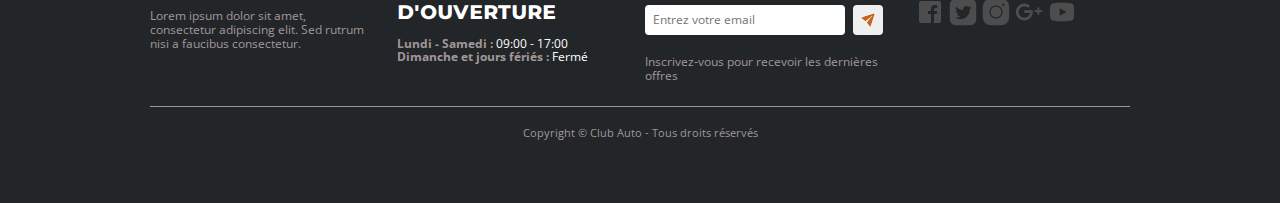
<file: location.html>
<!DOCTYPE html>
<html lang="fr">
  <head>
    <meta charset="utf-8" />
    <meta name="viewport" content="width=device-width, initial-scale=1.0" />
    <title>Club auto Le meilleur de l'automobile - Location</title>
    <link rel="stylesheet" href="CSS/normalize.css" />
    <link rel="stylesheet" href="CSS/filRouge.css" />
  </head>
  <body>
    <header id="mainHeader">
      <div class="about smallCaps">
        <div class="logoHeader"><h1>club auto</h1></div>
        <div class="iconTextContact">
          <div class="iconWrapper">
            <img
              src="/images/iconAddress.png"
              class="iconRound"
              alt="iconAdress"
            />
          </div>
          <div class="textWrapper">
            <h2 class="noMargin orangeText">adresse:</h2>
            <p class="noMargin">
              avenue charles de gaulle <br />
              75000 paris
            </p>
          </div>
        </div>
        <div class="iconTextContact">
          <div class="iconWrapper">
            <img src="/images/iconPhone.png" class="iconRound" alt="iconTel" />
          </div>
          <div class="textWrapper">
            <h2 class="noMargin orangeText">téléphone:</h2>
            <p class="noMargin">01 23 45 67 89</p>
          </div>
        </div>
        <ul class="openingTextContact noMargin">
          <li class="textWrapper">
            <h2 class="orangeText">ouverture:</h2>
            <p><strong>Du Lundi au Samedi</strong></p>
          </li>
          <li class="textWrapper">
            <h2 class="orangeText">horaires:</h2>
            <p><strong>De 9h à 17h</strong></p>
          </li>
        </ul>
        <div class="social">
          <a href="https://www.facebook.com"
            ><img src="images/roundfb.png" alt="logoFcb"
          /></a>
          <a href="https://www.twitter.com"
            ><img src="images/roundtwt.png" alt="logoTwt"
          /></a>
        </div>
      </div>
      <nav id="mainNav">
        <ul class="noList">
          <li class="smallCaps">
            <a
              href="index.html"
              title="Vers la page d'accueil du site 'Club Auto'"
              >accueil</a
            >
          </li>
          <li class="smallCaps">
            <a
              href="vente.html"
              title="Vers la page de vente de voitures de ce site"
              >vente</a
            >
          </li>
          <li class="smallCaps">
            <a
              href="location.html"
              title="Vers la page de location de voitures de ce site"
              >location</a
            >
          </li>
          <li class="smallCaps">
            <a href="contact.html" title="Vers la page de contact de ce site"
              >contact</a
            >
          </li>
        </ul>
      </nav>
      <button id="menuToggle">
        <img src="/images/hamburger.svg" alt="Ouvrir / Fermer le menu" />
      </button>
    </header>
    <!--Ici se termine le #mainHeader-->
    <section id="pageContent">
      <header id="imgHeaderVente">
        <h1 class="smallCaps noBack">location</h1>
      </header>
      <section class="twoCols">
        <main id="leftCol">
          <section>
            <div class="ordre">
              <p class="smallCaps">ordre :</p>
              <select name="ordre" id="ordre-select">
                <option value="price-up">Prix: croissant</option>
                <option value="price-down">Prix: décroissant</option>
              </select>
            </div>
            <ul class="noList flexCol borders">
              <li class="flexRow">
                <img
                  src="/images/vehicule2.jpg"
                  alt="voiture"
                  class="venteImg"
                />
                <p class="noMargin">
                  <strong>BMW 535i, Navi, Leather, ABS</strong> <br />
                  Lorem ipsum dolor sit amet, consectetur adipiscing elit.
                  Integer eu tellus condimentum, porttitor dui quis, tempus
                  felis. Nunc non nisl sed leo ornare lacinia. Morbi at
                  tristique est. Mauris finibus rhoncus accumsan <br />
                  <a href="bmw535i.html">>>En savoir plus<< </a>
                </p>
                <button class="salesButton">20€/jour</button>
              </li>
              <li class="flexRow">
                <img
                  src="/images/vehicule2.jpg"
                  alt="voiture"
                  class="venteImg"
                />
                <p class="noMargin">
                  <strong>BMW 535i, Navi, Leather, ABS</strong> <br />
                  Lorem ipsum dolor sit amet, consectetur adipiscing elit.
                  Integer eu tellus condimentum, porttitor dui quis, tempus
                  felis. Nunc non nisl sed leo ornare lacinia. Morbi at
                  tristique est. Mauris finibus rhoncus accumsan. <br />
                  <a href="bmw535i.html">>>En savoir plus<< </a>
                </p>
                <button class="salesButton">20€/jour</button>
              </li>
              <li class="flexRow">
                <img
                  src="/images/vehicule2.jpg"
                  alt="voiture"
                  class="venteImg"
                />
                <p class="noMargin">
                  <strong>BMW 535i, Navi, Leather, ABS</strong> <br />
                  Lorem ipsum dolor sit amet, consectetur adipiscing elit.
                  Integer eu tellus condimentum, porttitor dui quis, tempus
                  felis. Nunc non nisl sed leo ornare lacinia. Morbi at
                  tristique est. Mauris finibus rhoncus accumsan.<br />
                  <a href="bmw535i.html">>>En savoir plus<< </a>
                </p>
                <button class="salesButton">20€/jour</button>
              </li>
              <li class="flexRow">
                <img
                  src="/images/vehicule2.jpg"
                  alt="voiture"
                  class="venteImg"
                />
                <p class="noMargin">
                  <strong>BMW 535i, Navi, Leather, ABS</strong> <br />
                  Lorem ipsum dolor sit amet, consectetur adipiscing elit.
                  Integer eu tellus condimentum, porttitor dui quis, tempus
                  felis. Nunc non nisl sed leo ornare lacinia. Morbi at
                  tristique est. Mauris finibus rhoncus accumsan.<br />
                  <a href="bmw535i.html">>>En savoir plus<< </a>
                </p>
                <button class="salesButton">20€/jour</button>
              </li>
            </ul>
          </section>
        </main>
        <aside id="rightCol">
          <section id="sellSearch">
            <h1 class="noMargin">
              <img src="/images/icone-voiture.png" alt="iconCar" />Rechercher
            </h1>
            <form action="search">
              <div class="formField">
                <label for="type" class="sr-only">Type</label>
                <select id="type">
                  <option value="">Type</option>
                  <option value="a">a</option>
                  <option value="b">b</option>
                </select>
              </div>

              <div class="formField">
                <label for="fuel" class="sr-only">Carburant</label>
                <select id="fuel">
                  <option value="">Carburant</option>
                  <option value="a">a</option>
                  <option value="b">b</option>
                </select>
              </div>

              <div class="formField">
                <label for="brand" class="sr-only">Marque</label>
                <select id="brand">
                  <option value="">Marque</option>
                  <option value="a">a</option>
                  <option value="b">b</option>
                </select>
              </div>

              <div class="formField">
                <label for="model" class="sr-only">Modèle</label>
                <select id="model">
                  <option value="">Modèle</option>
                  <option value="a">a</option>
                  <option value="b">b</option>
                </select>
              </div>

              <div class="formField">
                <label for="maxKm" class="sr-only">Kilométrage maximal</label>
                <select id="maxKm">
                  <option value="">Kilométrage maximal</option>
                  <option value="a">a</option>
                  <option value="b">b</option>
                </select>
              </div>

              <div class="formField">
                <label for="age" class="sr-only">Ancienneté</label>
                <select id="age">
                  <option value="">Ancienneté</option>
                  <option value="a">a</option>
                  <option value="b">b</option>
                </select>
              </div>

              <div class="formField">
                <label for="price">Prix</label>
                <input
                  type="range"
                  id="price"
                  min="2000"
                  max="80000"
                  value="2000"
                />
                <div class="priceValues">
                  <span id="minPrice">2000</span
                  ><span id="maxPrice">80000</span>
                </div>
              </div>

              <div class="formField">
                <input
                  type="reset"
                  value="réinitialiser"
                  class="smallCaps blueButton resetButton"
                />
              </div>
            </form>
          </section>
        </aside>
      </section>
    </section>
    <!--Ici se termine le #pageContent-->
    <footer id="mainFooter">
      <div class="divFooter">
        <div class="divF1">
          <h1 class="smallCaps h1Footer">
            <strong class="titleColor">club</strong> auto
          </h1>
          <p class="greyFont">
            Lorem ipsum dolor sit amet, consectetur adipiscing elit. Sed rutrum
            nisi a faucibus consectetur.
          </p>
        </div>
        <div class="divF2">
          <h1 class="smallCaps h1Footer">horaire d'ouverture</h1>
          <p>
            <strong class="greyFont">Lundi - Samedi :</strong> 09:00 - 17:00
            <br />
            <strong class="greyFont">Dimanche et jours fériés :</strong> Fermé
          </p>
        </div>
        <div class="divF3">
          <h1 class="smallCaps h1Footer">newsletter</h1>
          <div class="newsletterInput">
            <input
              type="email"
              placeholder="Entrez votre email"
              name="email"
              id="email"
            />
            <button><img src="images/send.png" alt="Envoyer" /></button>
          </div>
          <p class="greyFont">
            Inscrivez-vous pour recevoir les dernières offres
          </p>
        </div>
        <div class="divF4">
          <h1 class="smallCaps h1Footer">reseaux sociaux</h1>
          <a href="https://www.facebook.com/"
            ><img src="images/squarefb.png" alt="logoFcb"
          /></a>
          <a href="https://www.twitter.com"
            ><img src="images/squaretwt.png" alt="logoTwt"
          /></a>
          <a href="https://www.instagram.com"
            ><img src="images/insta.png" alt="logoInsta"
          /></a>
          <a href="https://www.google.com"
            ><img src="images/google.png" alt="logoGoogle"
          /></a>
          <a href="https://www.youtube.com"
            ><img src="images/ytb.png" alt="logoYtb"
          /></a>
        </div>
      </div>
      <p id="copyright">Copyright &copy; Club Auto - Tous droits réservés</p>
    </footer>
    <!--Ici se termine le #mainFooter-->
  </body>
</html>
</file>
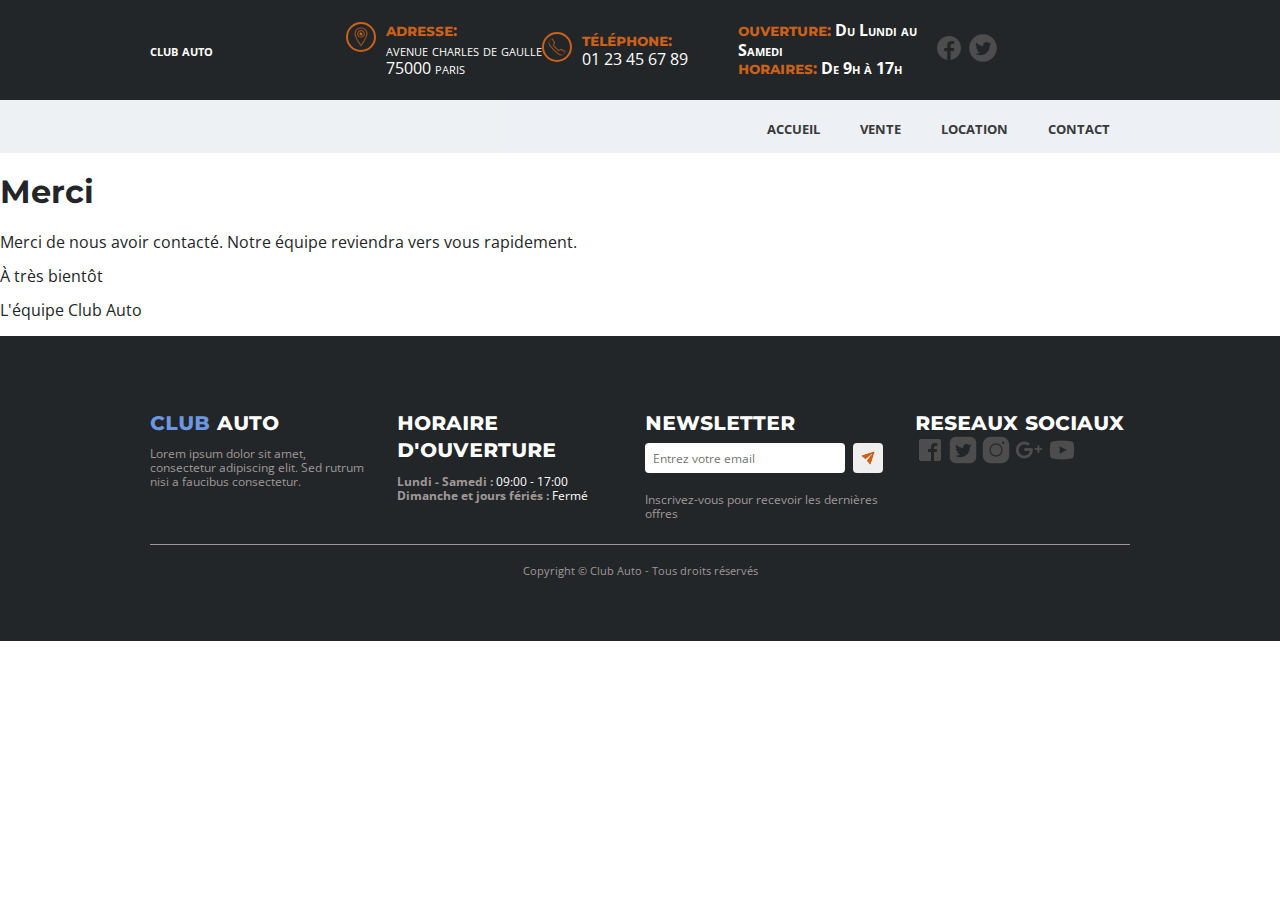
<file: merci.html>
<!DOCTYPE html>
<html lang="fr">
  <head>
    <meta charset="utf-8" />
    <meta name="viewport" content="width=device-width, initial-scale=1.0" />
    <title>Club auto Le meilleur de l'automobile - Merci</title>
    <link rel="stylesheet" href="CSS/normalize.css" />
    <link rel="stylesheet" href="CSS/filRouge.css" />
  </head>
  <body>
    <header id="mainHeader">
      <div class="about smallCaps">
        <div class="logoHeader">club auto</div>
        <div class="iconTextContact">
          <div class="iconWrapper">
            <img
              src="/images/iconAddress.png"
              class="iconRound"
              alt="iconAdress"
            />
          </div>
          <div class="textWrapper">
            <h2 class="noMargin orangeText">adresse:</h2>
            <p class="noMargin">
              avenue charles de gaulle <br />
              75000 paris
            </p>
          </div>
        </div>
        <div class="iconTextContact">
          <div class="iconWrapper">
            <img src="/images/iconPhone.png" class="iconRound" alt="iconTel" />
          </div>
          <div class="textWrapper">
            <h2 class="noMargin orangeText">téléphone:</h2>
            <p class="noMargin">01 23 45 67 89</p>
          </div>
        </div>
        <ul class="openingTextContact noMargin">
          <li class="textWrapper">
            <h2 class="orangeText">ouverture:</h2>
            <p><strong>Du Lundi au Samedi</strong></p>
          </li>
          <li class="textWrapper">
            <h2 class="orangeText">horaires:</h2>
            <p><strong>De 9h à 17h</strong></p>
          </li>
        </ul>
        <div class="social">
          <a href="https://www.facebook.com"
            ><img src="images/roundfb.png" alt="logoFcb"
          /></a>
          <a href="https://www.twitter.com"
            ><img src="images/roundtwt.png" alt="logoTwt"
          /></a>
        </div>
      </div>
      <nav id="mainNav">
        <ul class="noList">
          <li class="smallCaps">
            <a
              href="index.html"
              title="Vers la page d'accueil du site 'Club Auto'"
              >accueil</a
            >
          </li>
          <li class="smallCaps">
            <a
              href="vente.html"
              title="Vers la page de vente de voitures de ce site"
              >vente</a
            >
          </li>
          <li class="smallCaps">
            <a
              href="location.html"
              title="Vers la page de location de voitures de ce site"
              >location</a
            >
          </li>
          <li class="smallCaps">
            <a href="contact.html" title="Vers la page de contact de ce site"
              >contact</a
            >
          </li>
        </ul>
      </nav>
    </header>
    <!--Ici se termine le #mainHeader-->
    <main id="pageContent">
      <h1>Merci</h1>
      <p>
        Merci de nous avoir contacté. Notre équipe reviendra vers vous
        rapidement.
      </p>
      <p>À très bientôt</p>
      <p>L'équipe Club Auto</p>
    </main>
    <!--Ici se termine le #pageContent-->
    <footer id="mainFooter">
      <div class="divFooter">
        <div class="divF1">
          <h1 class="smallCaps h1Footer">
            <strong class="titleColor">club</strong> auto
          </h1>
          <p class="greyFont">
            Lorem ipsum dolor sit amet, consectetur adipiscing elit. Sed rutrum
            nisi a faucibus consectetur.
          </p>
        </div>
        <div class="divF2">
          <h1 class="smallCaps h1Footer">horaire d'ouverture</h1>
          <p>
            <strong class="greyFont">Lundi - Samedi :</strong> 09:00 - 17:00
            <br />
            <strong class="greyFont">Dimanche et jours fériés :</strong> Fermé
          </p>
        </div>
        <div class="divF3">
          <h1 class="smallCaps h1Footer">newsletter</h1>
          <div class="newsletterInput">
            <input
              type="email"
              placeholder="Entrez votre email"
              name="email"
              id="email"
            />
            <button><img src="images/send.png" alt="Envoyer" /></button>
          </div>
          <p class="greyFont">
            Inscrivez-vous pour recevoir les dernières offres
          </p>
        </div>
        <div class="divF4">
          <h1 class="smallCaps h1Footer">reseaux sociaux</h1>
          <a href="https://www.facebook.com/"
            ><img src="images/squarefb.png" alt="logoFcb"
          /></a>
          <a href="https://www.twitter.com"
            ><img src="images/squaretwt.png" alt="logoTwt"
          /></a>
          <a href="https://www.instagram.com"
            ><img src="images/insta.png" alt="logoInsta"
          /></a>
          <a href="https://www.google.com"
            ><img src="images/google.png" alt="logoGoogle"
          /></a>
          <a href="https://www.youtube.com"
            ><img src="images/ytb.png" alt="logoYtb"
          /></a>
        </div>
      </div>
      <p id="copyright">Copyright &copy; Club Auto - Tous droits réservés</p>
    </footer>
    <!--Ici se termine le #mainFooter-->
  </body>
</html>
</file>
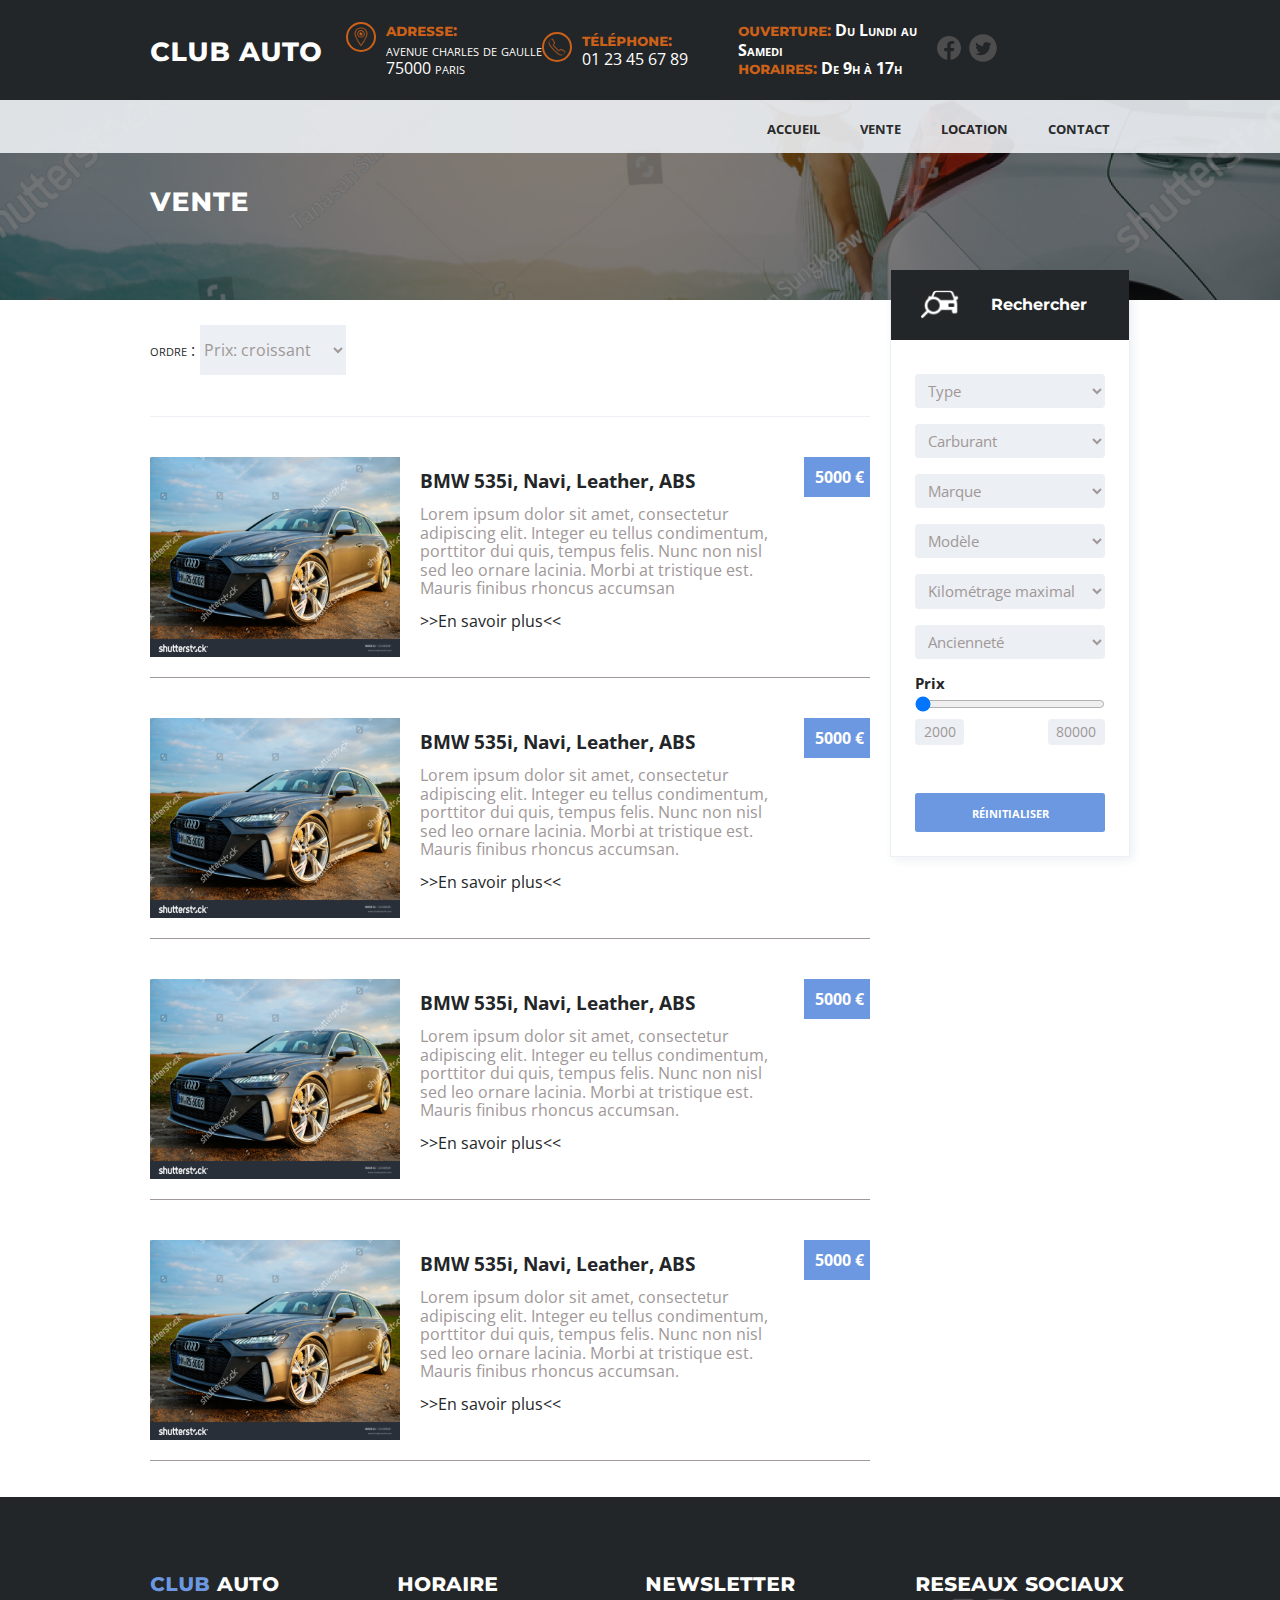
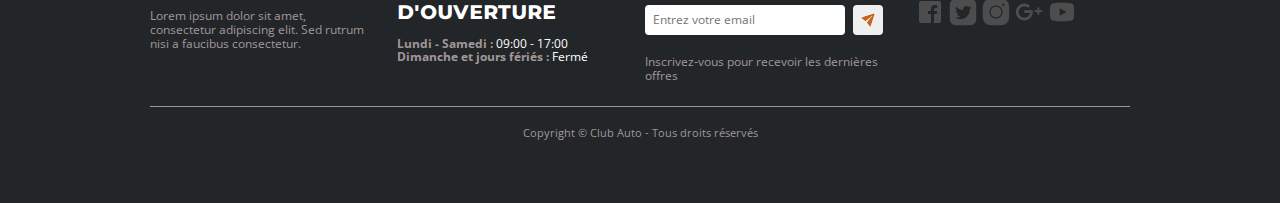
<file: vente.html>
<!DOCTYPE html>
<html lang="fr">
  <head>
    <meta charset="utf-8" />
    <meta name="viewport" content="width=device-width, initial-scale=1.0" />
    <title>Club auto Le meilleur de l'automobile - Vente</title>
    <link rel="stylesheet" href="CSS/normalize.css" />
    <link rel="stylesheet" href="CSS/filRouge.css" />
  </head>
  <body>
    <header id="mainHeader">
      <div class="about smallCaps">
        <div class="logoHeader"><h1>club auto</h1></div>
        <div class="iconTextContact">
          <div class="iconWrapper">
            <img
              src="/images/iconAddress.png"
              class="iconRound"
              alt="iconAdress"
            />
          </div>
          <div class="textWrapper">
            <h2 class="noMargin orangeText">adresse:</h2>
            <p class="noMargin">
              avenue charles de gaulle <br />
              75000 paris
            </p>
          </div>
        </div>
        <div class="iconTextContact">
          <div class="iconWrapper">
            <img src="/images/iconPhone.png" class="iconRound" alt="iconTel" />
          </div>
          <div class="textWrapper">
            <h2 class="noMargin orangeText">téléphone:</h2>
            <p class="noMargin">01 23 45 67 89</p>
          </div>
        </div>
        <ul class="openingTextContact noMargin">
          <li class="textWrapper">
            <h2 class="orangeText">ouverture:</h2>
            <p><strong>Du Lundi au Samedi</strong></p>
          </li>
          <li class="textWrapper">
            <h2 class="orangeText">horaires:</h2>
            <p><strong>De 9h à 17h</strong></p>
          </li>
        </ul>
        <div class="social">
          <a href="https://www.facebook.com"
            ><img src="images/roundfb.png" alt="logoFcb"
          /></a>
          <a href="https://www.twitter.com"
            ><img src="images/roundtwt.png" alt="logoTwt"
          /></a>
        </div>
      </div>
      <nav id="mainNav">
        <ul class="noList">
          <li class="smallCaps">
            <a
              href="index.html"
              title="Vers la page d'accueil du site 'Club Auto'"
              >accueil</a
            >
          </li>
          <li class="smallCaps">
            <a
              href="vente.html"
              title="Vers la page de vente de voitures de ce site"
              >vente</a
            >
          </li>
          <li class="smallCaps">
            <a
              href="location.html"
              title="Vers la page de location de voitures de ce site"
              >location</a
            >
          </li>
          <li class="smallCaps">
            <a href="contact.html" title="Vers la page de contact de ce site"
              >contact</a
            >
          </li>
        </ul>
      </nav>
      <button id="menuToggle">
        <img src="/images/hamburger.svg" alt="Ouvrir / Fermer le menu" />
      </button>
    </header>
    <!--Ici se termine le #mainHeader-->
    <section id="pageContent">
      <section id="imgHeaderVente" class="generalImg">
        <h1 class="smallCaps noBack">vente</h1>
      </section>
      <section class="twoCols">
        <main id="leftCol">
          <!-- Colonne de gauche -->
          <section>
            <div class="ordre">
              <p class="smallCaps">ordre :</p>
              <select name="ordre" id="ordre-select">
                <option value="price-up">Prix: croissant</option>
                <option value="price-down">Prix: décroissant</option>
              </select>
            </div>
            <ul class="noList flexCol borders">
              <li class="flexRow">
                <img
                  src="/images/vehicule2.jpg"
                  alt="voiture"
                  class="venteImg"
                />
                <p class="noMargin">
                  <strong>BMW 535i, Navi, Leather, ABS</strong> <br />
                  Lorem ipsum dolor sit amet, consectetur adipiscing elit.
                  Integer eu tellus condimentum, porttitor dui quis, tempus
                  felis. Nunc non nisl sed leo ornare lacinia. Morbi at
                  tristique est. Mauris finibus rhoncus accumsan <br />
                  <a href="bmw535i.html">>>En savoir plus<< </a>
                </p>
                <button class="salesButton">5000 €</button>
              </li>
              <li class="flexRow">
                <img
                  src="/images/vehicule2.jpg"
                  alt="voiture"
                  class="venteImg"
                />
                <p class="noMargin">
                  <strong>BMW 535i, Navi, Leather, ABS</strong> <br />
                  Lorem ipsum dolor sit amet, consectetur adipiscing elit.
                  Integer eu tellus condimentum, porttitor dui quis, tempus
                  felis. Nunc non nisl sed leo ornare lacinia. Morbi at
                  tristique est. Mauris finibus rhoncus accumsan. <br />
                  <a href="bmw535i.html">>>En savoir plus<< </a>
                </p>
                <button class="salesButton">5000 €</button>
              </li>
              <li class="flexRow">
                <img
                  src="/images/vehicule2.jpg"
                  alt="voiture"
                  class="venteImg"
                />
                <p class="noMargin">
                  <strong>BMW 535i, Navi, Leather, ABS</strong> <br />
                  Lorem ipsum dolor sit amet, consectetur adipiscing elit.
                  Integer eu tellus condimentum, porttitor dui quis, tempus
                  felis. Nunc non nisl sed leo ornare lacinia. Morbi at
                  tristique est. Mauris finibus rhoncus accumsan.<br />
                  <a href="bmw535i.html">>>En savoir plus<< </a>
                </p>
                <button class="salesButton">5000 €</button>
              </li>
              <li class="flexRow">
                <img
                  src="/images/vehicule2.jpg"
                  alt="voiture"
                  class="venteImg"
                />
                <p class="noMargin">
                  <strong>BMW 535i, Navi, Leather, ABS</strong> <br />
                  Lorem ipsum dolor sit amet, consectetur adipiscing elit.
                  Integer eu tellus condimentum, porttitor dui quis, tempus
                  felis. Nunc non nisl sed leo ornare lacinia. Morbi at
                  tristique est. Mauris finibus rhoncus accumsan.<br />
                  <a href="bmw535i.html">>>En savoir plus<< </a>
                </p>
                <button class="salesButton">5000 €</button>
              </li>
            </ul>
          </section>
        </main>
        <!-- Fin colonne de gauche -->
        <aside id="rightCol">
          <!-- Colonne de droite -->
          <section id="sellSearch">
            <h1 class="noMargin">
              <img src="/images/icone-voiture.png" alt="iconCar" />Rechercher
            </h1>
            <form action="search">
              <div class="formField">
                <label for="type" class="sr-only">Type</label>
                <select id="type">
                  <option value="">Type</option>
                  <option value="a">a</option>
                  <option value="b">b</option>
                </select>
              </div>

              <div class="formField">
                <label for="fuel" class="sr-only">Carburant</label>
                <select id="fuel">
                  <option value="">Carburant</option>
                  <option value="a">a</option>
                  <option value="b">b</option>
                </select>
              </div>

              <div class="formField">
                <label for="brand" class="sr-only">Marque</label>
                <select id="brand">
                  <option value="">Marque</option>
                  <option value="a">a</option>
                  <option value="b">b</option>
                </select>
              </div>

              <div class="formField">
                <label for="model" class="sr-only">Modèle</label>
                <select id="model">
                  <option value="">Modèle</option>
                  <option value="a">a</option>
                  <option value="b">b</option>
                </select>
              </div>

              <div class="formField">
                <label for="maxKm" class="sr-only">Kilométrage maximal</label>
                <select id="maxKm">
                  <option value="">Kilométrage maximal</option>
                  <option value="a">a</option>
                  <option value="b">b</option>
                </select>
              </div>

              <div class="formField">
                <label for="age" class="sr-only">Ancienneté</label>
                <select id="age">
                  <option value="">Ancienneté</option>
                  <option value="a">a</option>
                  <option value="b">b</option>
                </select>
              </div>

              <div class="formField">
                <label for="price">Prix</label>
                <input
                  type="range"
                  id="price"
                  min="2000"
                  max="80000"
                  value="2000"
                />
                <div class="priceValues">
                  <span id="minPrice">2000</span
                  ><span id="maxPrice">80000</span>
                </div>
              </div>

              <div class="formField">
                <input
                  type="reset"
                  value="réinitialiser"
                  class="smallCaps blueButton resetButton"
                />
              </div>
            </form>
          </section>
        </aside>
        <!-- Fin colonne de droite -->
      </section>
    </section>
    <!--Ici se termine le #pageContent-->
    <footer id="mainFooter">
      <div class="divFooter">
        <div class="divF1">
          <h1 class="smallCaps h1Footer">
            <strong class="titleColor">club</strong> auto
          </h1>
          <p class="greyFont">
            Lorem ipsum dolor sit amet, consectetur adipiscing elit. Sed rutrum
            nisi a faucibus consectetur.
          </p>
        </div>
        <div class="divF2">
          <h1 class="smallCaps h1Footer">horaire d'ouverture</h1>
          <p>
            <strong class="greyFont">Lundi - Samedi :</strong> 09:00 - 17:00
            <br />
            <strong class="greyFont">Dimanche et jours fériés :</strong> Fermé
          </p>
        </div>
        <div class="divF3">
          <h1 class="smallCaps h1Footer">newsletter</h1>
          <div class="newsletterInput">
            <input
              type="email"
              placeholder="Entrez votre email"
              name="email"
              id="email"
            />
            <button><img src="images/send.png" alt="Envoyer" /></button>
          </div>
          <p class="greyFont">
            Inscrivez-vous pour recevoir les dernières offres
          </p>
        </div>
        <div class="divF4">
          <h1 class="smallCaps h1Footer">reseaux sociaux</h1>
          <a href="https://www.facebook.com/"
            ><img src="images/squarefb.png" alt="logoFcb"
          /></a>
          <a href="https://www.twitter.com"
            ><img src="images/squaretwt.png" alt="logoTwt"
          /></a>
          <a href="https://www.instagram.com"
            ><img src="images/insta.png" alt="logoInsta"
          /></a>
          <a href="https://www.google.com"
            ><img src="images/google.png" alt="logoGoogle"
          /></a>
          <a href="https://www.youtube.com"
            ><img src="images/ytb.png" alt="logoYtb"
          /></a>
        </div>
      </div>
      <p id="copyright">Copyright &copy; Club Auto - Tous droits réservés</p>
    </footer>
    <!--Ici se termine le #mainFooter-->
  </body>
</html>
</file>
<file: CSS/filRouge.css>
@import url('https://fonts.googleapis.com/css2?family=Open+Sans:ital,wght@0,300..800;1,300..800&display=swap');
@import url('https://fonts.googleapis.com/css2?family=Montserrat:ital,wght@0,100..900;1,100..900&display=swap');

:root{
    --white: #FFFFFF;
    --yellow: #FAB637;
    --red: #FF4848;
    --orange: #CC6119;
    --twhite: #ECEFF3;
    --black: #232628;
    --blue: #6C98E1;
    --grey: #a09898;   
    box-sizing: border-box;
}
* {
    box-sizing: inherit;
}
body {
    font-family: 'Open Sans';
    font-size: 1rem;
    color: var(--black);
}
h1{
    font-size: 2rem;
}
h2{
    font-size: 1.5rem;
}
h1, h2{
    font-family: Montserrat;
}
.noList{
    display: flex;
    list-style: none;
}
.smallCaps{
    font-variant: small-caps;
}
.noMargin{
    margin: 0;
}
.blueButton{
    background-color: var(--blue);
    color: var(--white);
    font-weight: bold;
    border: var(--blue);
    padding: 10px 25px;
    cursor: pointer;
    border-radius: 2.5px;
}
.generalImg{
    max-width: 100%;
    background-repeat: no-repeat;
    background-size: 100%;
}
.sr-only {
  position: absolute;
  width: 1px;
  height: 1px;
  padding: 0;
  margin: -1px;
  overflow: hidden;
  clip: rect(0, 0, 0, 0);
  white-space: nowrap;
  border: 0;
}

/* mainHeader */
#mainHeader{
    display: flex;
    flex-direction: column-reverse;
}
.about {   
    display: grid;
    grid-template-columns: repeat(5, 1fr);
    color: var(--white);
    background-color: #232628;
    height: 100px;
    align-items: center;
    padding: 0 150px;
}
.iconRound {
    border-radius: 50%;
    border: 2px solid var(--orange);
    font-weight: bold;
    padding: 3px;
    width: 30px;
    height: 30px;
}
.logoHeader{
    font-weight: bold;
    display: grid;
    align-items: center;
}
.logoHeader h1{
    align-items: center;
}
.iconTextContact{
    display: flex;
    flex-direction: row;
}
.openingTextContact h2, .openingTextContact p {
    display: inline;
}
.textWrapper h2{
    font-size: 1rem; 
}
.iconWrapper{
    padding-right: 10px;
}
.orangeText{
    color: var(--orange);
}
.openingTextContact{
    list-style: none;
    padding: 0;
}
#mainNav{
    display: none;
    background-color: var(--twhite);
    opacity: 0.9;
    padding: 0 150px;
    height: 53px;
    z-index: 2;
}
#mainNav a{
    text-decoration: none;
    color: #232628;
    background-color: var(--twhite);
    font-weight: 700;
    font-size: 1.2rem;
    padding: 13px 20px;
}
#mainNav a:hover{
    color: var(--white);
    background-color: var(--orange);
}
#menuToggle{
    width: 40px;
    height: 40px;
    background-color: transparent;
    border: none;    
}

/* pageContent */
/* Index*/
#imgHeader {
    background-image: url(../images/vehicule1.jpg);
    align-content: end;
    height: 600px;
    margin-top: -53px;
}
#pageContent header .backBlack {
    background-color: var(--black);
    color: var(--white);
    padding: 10px 150px
}
#pageContent header h1 strong{
    color: var(--orange);
    font-weight: 700;
}
.flexColumn{
    display: flex;
    flex-direction: column;
    gap: 30px;
    padding: 40px 150px;
}
.conteneurFlex {
    display: flex;
    flex-direction: row;
    gap: 30px;
}
.half {
    width: 50%;
}
.space{
    padding: 40px 0;
}
.flexImg {
    max-width: 100%;
    max-height: 100%;
}
.border{
    border-bottom: 1px solid var(--twhite);
    padding-bottom: 50px;
}
#pageContent #presentation h2 strong{
    color: var(--orange);
    font-weight: 700;
}
.bold {
    font-weight: bold;
}
.checklist {
  list-style: none;
  padding-left: 0;
  margin-top: 20px;
}
.checklist li {
  position: relative;
  padding-left: 30px;
  margin-bottom: 10px;
  color: #333;
}
.checklist li::before {
  content: "✔";
  position: absolute;
  left: 0;
  color: var(--orange);
  font-weight: bold;
}
#pageContent #store{
    background-image: url(../images/vente-location.jpg);
}
#pageContent #store .rentSell{
    display: flex;
    justify-content: center;
    gap: 30px;
    padding: 130px 150px;
}
#pageContent #store .rentSell p{
    color: var(--white);
}
#pageContent #store .rentSell .yellow{
    background-color: var(--yellow);
    opacity: 0.9;
    padding: 30px;
}
#pageContent #store .rentSell .red{
    background-color: var(--red);
    opacity: 0.9;
    padding: 30px;
}
#pageContent #store .recentVehicles{
    padding: 0 150px;
    background-color: var(--black);
}
.bmw {
    padding-bottom: 20px;
}
#pageContent .whiteFont{
    color: var(--white);
    text-align: center;
    padding: 30px 0 10px 0;
    border-bottom: solid 3px var(--orange);
}
#pageContent #store img{
    max-height: 100%;
    max-width: 100%;
}
#pageContent #store .recentVehicles .grey{
    background-color: rgba(70, 68, 68, 0.59);
    padding: 15px 15px;
}
.price{
    background-color: var(--blue);
    padding: 5px 5px;
}
#pageContent #store a{
    text-decoration: none;
    color: var(--white);
}
#pageContent #store .recentVehicles h2{
    font-size: 2rem;
}
#pageContent #store .recentVehicles button{
    background-color: var(--blue);
    color: var(--white);
    font-weight: bold;
    border: var(--blue);
    cursor: pointer;
}
.row{
    display: flex;
    gap: 30px;
}
.row p{
    color: white;
    font-weight: bold;
}
.rowReverse{
    display: flex;
    flex-direction: row-reverse;
    justify-content: space-between;
    height: 80px;
    background-color: rgb(64, 63, 63);
    text-align: left;
    padding: 20px;
    gap: 20px;
    border-bottom: 1px solid rgba(255, 255, 255, 0.2);
    margin-bottom: 20px;
}
.button1, .button2{
    height: 40px;
    width: 70px;
    padding: 0;
}
.black{
    color: var(--black);
    font-weight: normal;
}
#pageContent .reasons{
    padding: 0 100px 50px 100px;
}
#pageContent .reasons .lists{
    display: flex;
}
#pageContent .reasons > h2{
    text-align: center;
    padding: 40px 0 50px 0;
}
#pageContent .reasons .logo{
    height: 50px;
    padding-right: 10px;
}
#pageContent .reasons > a{
    display: block;
    text-align: center;
}
#pageContent .smallerTitle{
    font-size: 1.2rem;
}
#pageContent .recap{
    display: flex;
    background-image: url(../images/vehicule3.jpg);
    padding: 75px 150px;
}
#pageContent .recap .yellow{
    background-color: var(--yellow);
    justify-content: start;
    padding: 50px;
    width: 450px;
    height: 300px;
    margin: 0;
}
#pageContent .recap h1{
    margin: 0;
    line-height: 0.8;
}
#pageContent .recap strong{
    color: var(--white);
    font-weight: 700;
}

/* Vente/Location */
#pageContent .twoCols{
    display: grid;
    grid-gap: 20px;
    padding: 0 150px;
}
#imgHeaderVente{
    background-image: url(/images/vente-location.jpg);
    background-position: center;
    align-content: center;
    height: 200px;
    margin-top: -53px;
    position: relative;
}
#imgHeaderVente::before {
  content: "";
  position: absolute;
  inset: 0;
  background-color: rgba(0, 0, 0, 0.5); /* Tu peux ajuster l'opacité ici */
  z-index: 1;
}
#imgHeaderVente h1 {
    position: relative;
    z-index: 2;
}
.noBack{
    color: var(--white);
    padding: 0 150px;
}
.ordre{
    display: flex;
    gap: 5px;
    padding: 25px 0;
}
.ordre select{
    background-color: var(--twhite);
    border: none;
    color: var(--grey);
}
#leftCol ul li strong{
    font-size: 1.2rem;
    line-height: 3rem;
    color: var(--black);
}
#leftCol ul li p{
    color: var(--grey);
}
#leftCol ul li a{
    line-height: 3rem;
    text-decoration: none;
    color: var(--black);
}
.venteImg{
    height: 200px;
    width: 250px;
}
.flexCol{
    flex-direction: column;
    gap: 20px;
    padding: 20px 0;
    border-top: solid 1px var(--twhite);
}
.borders li{
    border-bottom: solid 1px var(--grey);
    padding: 20px 0;
}
.flexRow{
    display: flex;
    gap: 20px;
}
.salesButton{
    background-color: var(--blue);
    border: var(--blue);
    color: var(--white);
    font-weight: bold;
    height: 40px;
    width: 250px;
    text-align: right;
}
#sellSearch{
    display: grid;
    gap: 10px;
    border: solid 1px var(--twhite);
    box-shadow: 3px 3px 10px var(--twhite);
    margin-top: -31px;
}
#sellSearch form{
    display: flex;
    flex-direction: column;
    gap: 1rem;
    padding: 1.5rem;
}
.formField {
    display: flex;
    flex-direction: column;
}
.formField label {
    font-weight: bold;
    margin-bottom: 0.25rem;
    font-size: 0.95rem;
}
#sellSearch select{
    padding: 0.4em 0.6em;
    border: none;
    border-radius: 4px;
    font-size: 0.95rem;
    background-color: var(--twhite);
    color: var(--grey);
}
#sellSearch h1{
    background-color: var(--black);
    color: var(--white);
    font-size: 1rem;
    padding: 10px 20px;
    z-index: 2;
    display: flex;
    align-items: center;
}
#sellSearch img{
    width: 60px;
    height: auto;
    padding-right: 20px;
    margin: 10px;
}
.priceValues {
    display: flex;
    justify-content: space-between;
    font-size: 0.9rem;
    margin-top: 0.5em;
    padding: 0 0 0.2em;
}
.priceValues span {
    background-color: var(--twhite);
    color: var(--grey);
    padding: 0.3em 0.6em;
    border-radius: 4px;
}
.resetButton{
    margin-top: 30px;
}

/* Contact */
.contact{
    padding: 100px 150px;
    background-color: var(--twhite);
}
.imgContact{
    background-image: url(/images/vehicule3.jpg);
    background-position: center;
}
.contact > div{
    background-color: var(--white);
    padding: 40px;
}
.contact  div > h1{
    margin: 0;
    padding-bottom: 30px;
}
.contact form{
    display: grid;
}
.contact form > div > div{
    display: flex;
    flex-direction: column;
    margin: 20px 0;
}
.contact textarea{
    height: 150px;
    padding-top: 10px;
    resize: none;
}
.contact label{
    padding-bottom: 10px;
}
.contact input, textarea{
    height: 40px;
    padding-left: 20px;
    background-color: var(--twhite);
    border: none;
}
.contact button{
    text-align: center;
}

/* BMW535i */

.breadcrumb{
    display: flex;
    flex-direction: row;
    gap: 1rem;
    padding: 0;
    list-style: none;
    border-bottom: 1px solid var(--grey);
    padding-bottom: 1rem;
}
.breadcrumb li+li:before{
    content: "/\00a0";
}
.breadcrumb a,
.breadcrumb a:visited,
.breadcrumb a:active {
    text-decoration: none;
    color: var(--grey);
}
.bmw535i{
    padding: 25px 450px 25px 150px;
}
.bmw535i img{
    max-width: 100%;
    padding-bottom: 20px;
}
.bmw535i blockquote{
    font-style: italic;
    border-left: solid 2px var(--orange);
    padding-left: 30px;
    margin-left: 0;
    color: var(--grey);
}
.bmw535i > .carOptions{
    line-height: 2;
    list-style-image: url(/images/checkIcon2.svg);
    padding-left: 15px;
}
.bmw535i > .carOptions > strong{
    font-size: 1.2rem;
    padding-left: 0;
}
.bmw535i > .carOptions > li{
    font-size: 0.9rem;
}
#pageNav{
    display: flex;
    background-color: var(--black);
    color: var(--white);
}
#pageNav ul{
    padding-left: 0;
    border-left: 3px solid var(--black);
}
#pageNav ul li a.activeTab {
    background-color: var(--white);
    border-top: 3px solid var(--orange) ;
    color: var(--black);
}
#pageNav a{
    text-decoration: none;
    color: var(--white);
    font-weight: 600;
    padding: 15px 20px;
}
#pageNav a:hover{
    color: var(--black);
    background-color: var(--white);
    border-top: 3px solid var(--orange);
}

/* Footer */
#mainFooter{
    padding: 2rem 150px;
    background-color: var(--black);
}
#mainFooter .h1Footer{
    margin: 0;
    padding-top: 40px;
    font-size: 1.5rem;
    color: var(--white);
}
#mainFooter .divFooter{
    display: flex;
    justify-content: space-between;
    gap: 2rem;
}
#mainFooter .divF1, .divF2, .divF3, .divF4{
    width: 25%;
    font-size: 0.75rem;
} 
#mainFooter .titleColor{
    color: var(--blue);
    font-weight: 700;
}
#mainFooter .divF2{
    color: var(--white);
}
#mainFooter .divF3 {
    display: flex;
    flex-direction: column;
    gap: 0.5rem;
}
.newsletterInput {
    display: flex;
    align-items: center;
    gap: 0.5rem;
}
.newsletterInput input[type="email"] {
  height: 30px;
  width: 200px;
  padding: 0 0.5rem;
  border-radius: 4px;
  border: none;
}

.newsletterInput button {
  height: 30px;
  width: 30px;
  border: none;
  border-radius: 4px;
  display: flex;
  align-items: center;
  justify-content: center;
}

.newsletterInput button img {
  height: 16px;
  width: 16px;
}
#mainFooter .greyFont{
    color: var(--grey);
}
#mainFooter > p{
    text-align: center;
    padding: 20px 0;
    border-top: solid 1px var(--grey);
    font-size: 0.7rem;
    color: var(--grey);
}

@media screen and (min-width: 768px){
    #mainHeader{
        flex-direction: column;
    }
    #menuToggle{
        display: none;
    }
    #mainNav{
        display: flex;
        justify-content: flex-end;
    }
}

@media screen and (min-width: 1024px){
    #pageContent .twoCols{
        grid-template-columns: 3fr 1fr;
    }
    .contact form{
        grid-template-columns: repeat(3, 1fr);
        grid-gap: 20px;
    }
    .contact form button{
        grid-column: 3;
    }
}

@media screen and (min-width: 1200px){}
</file>
